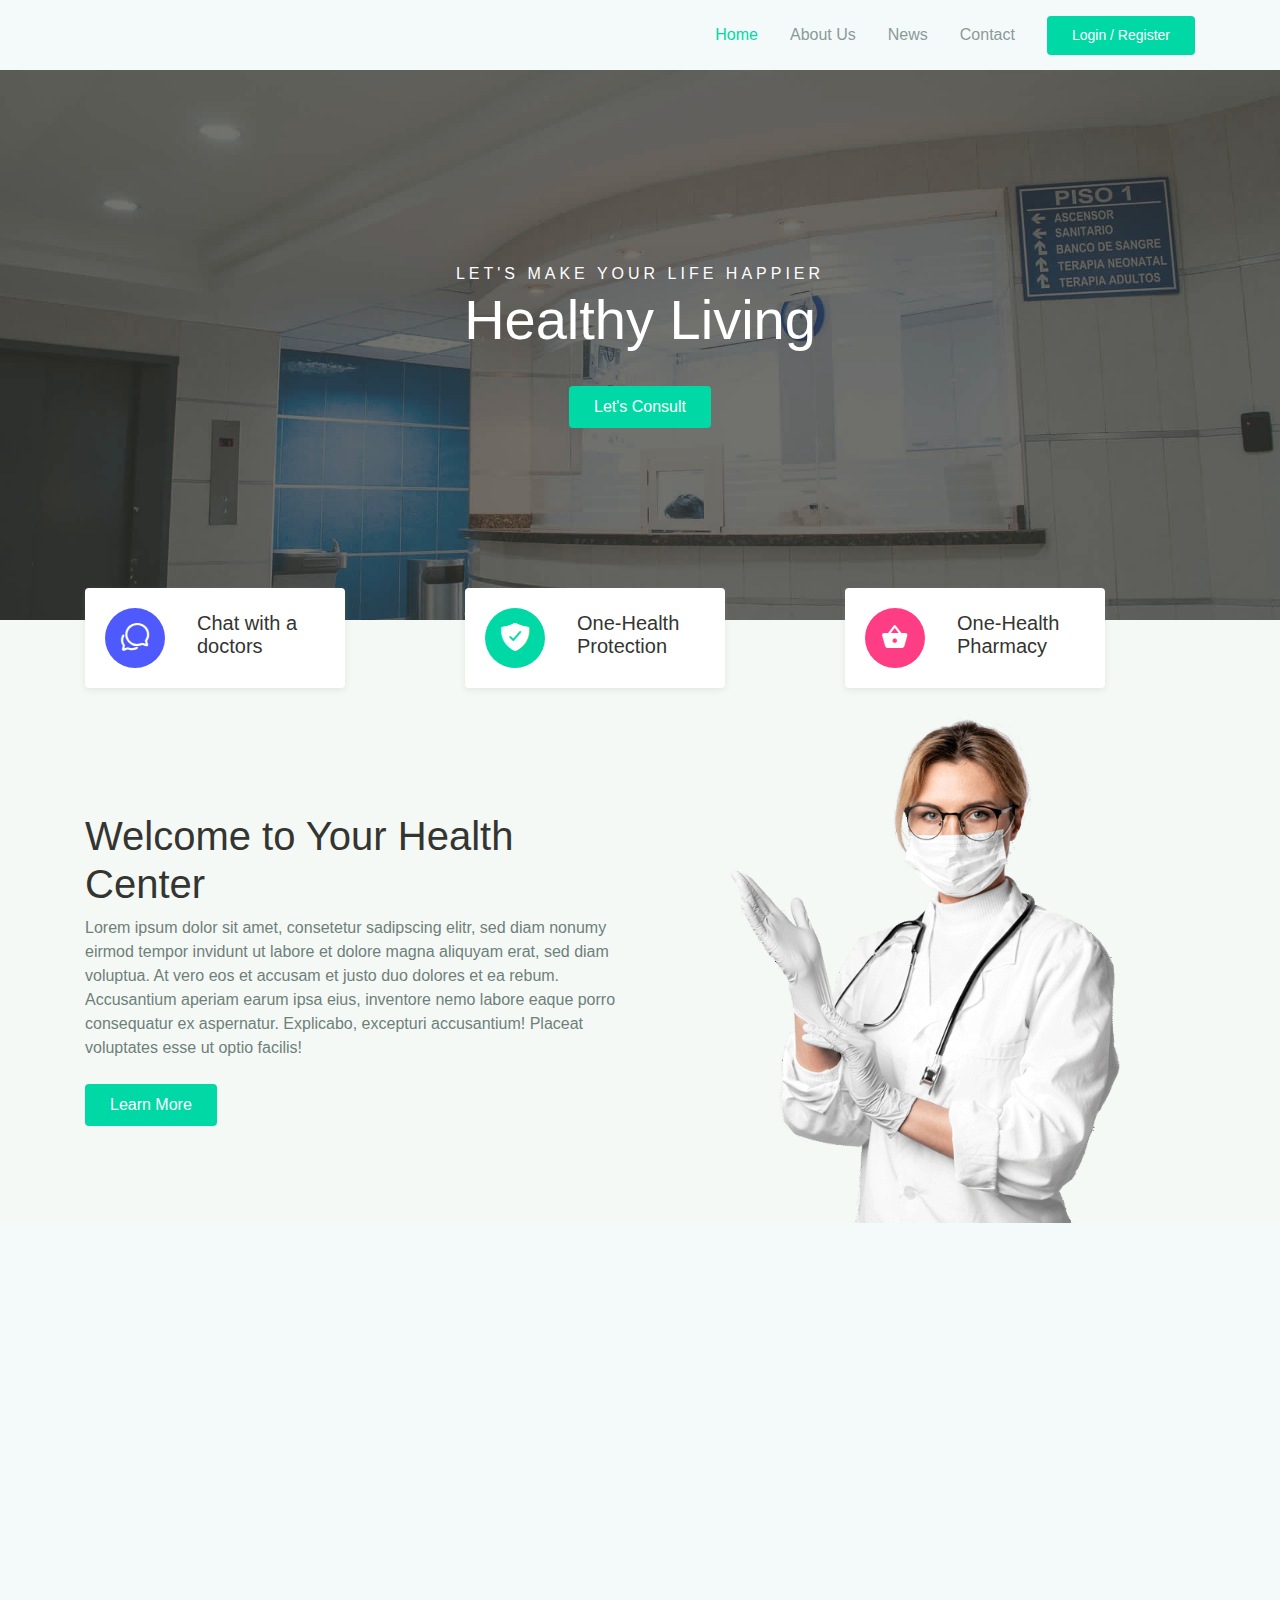
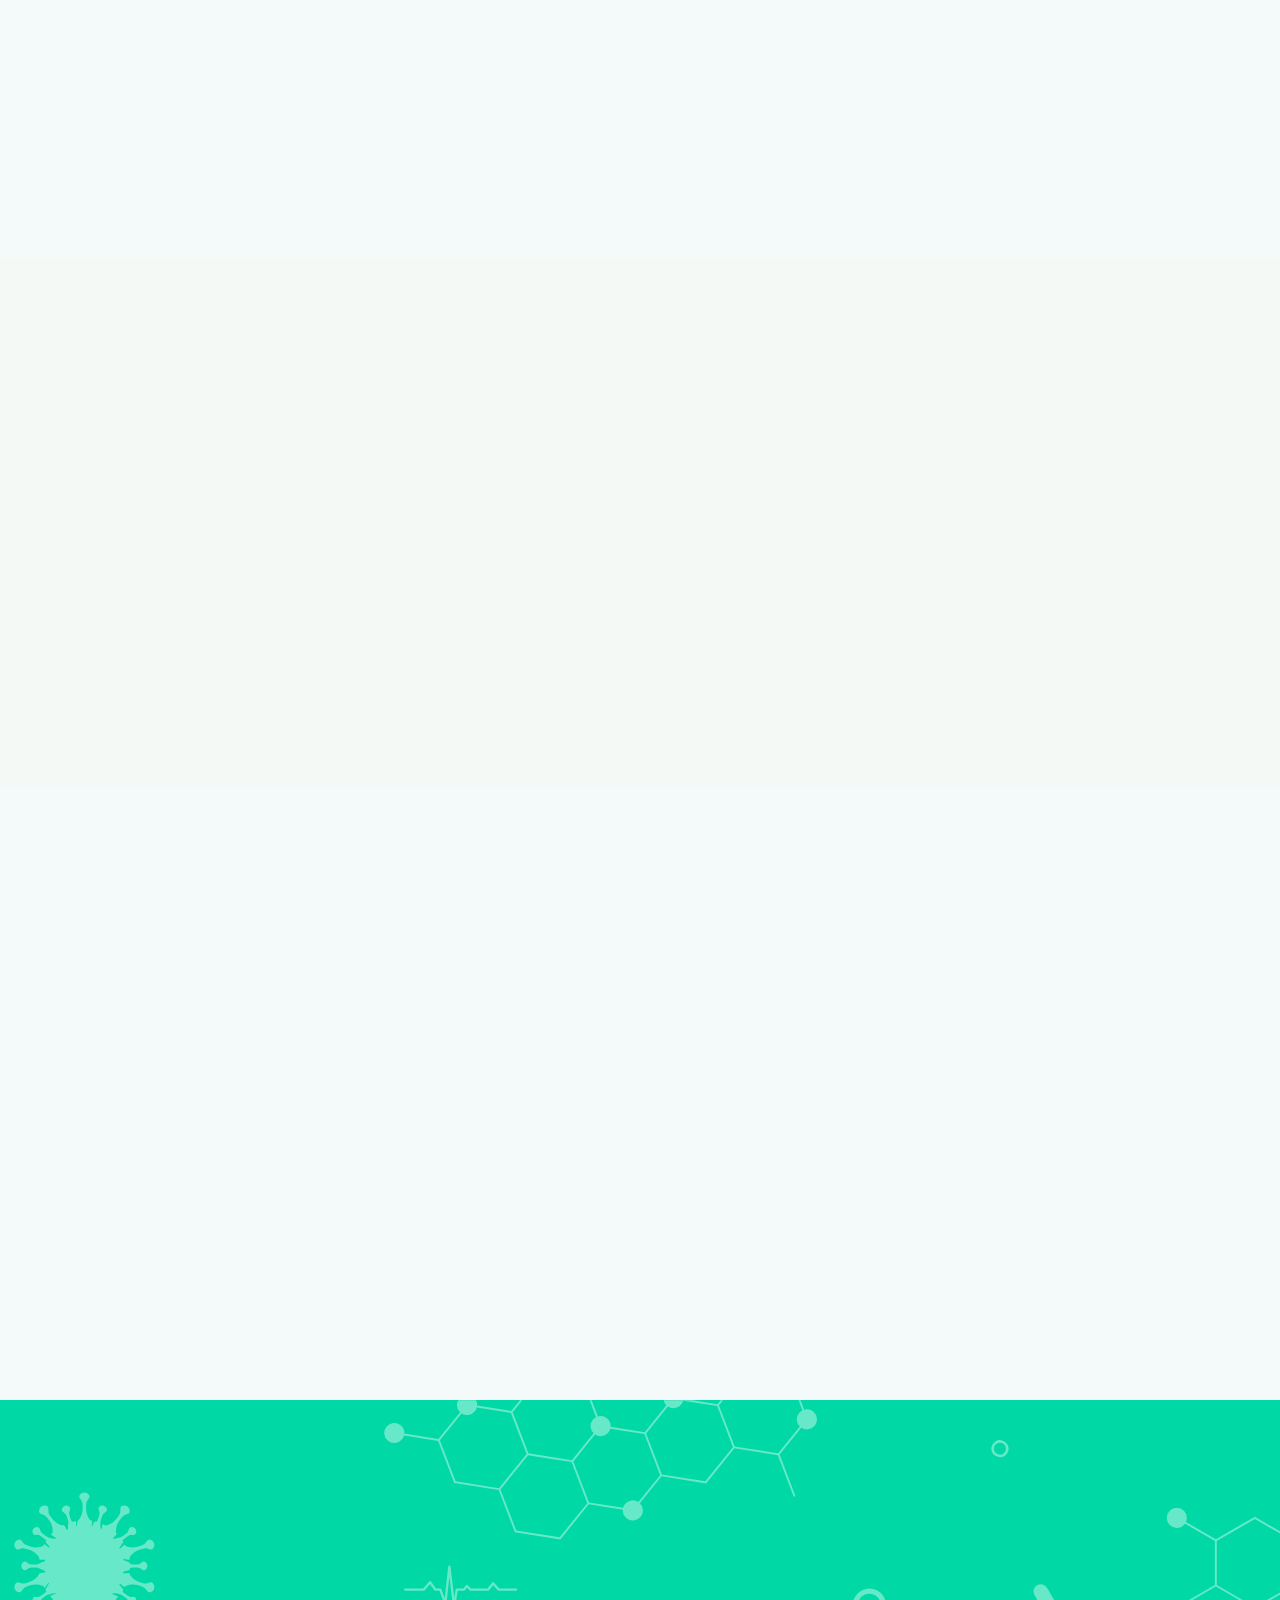
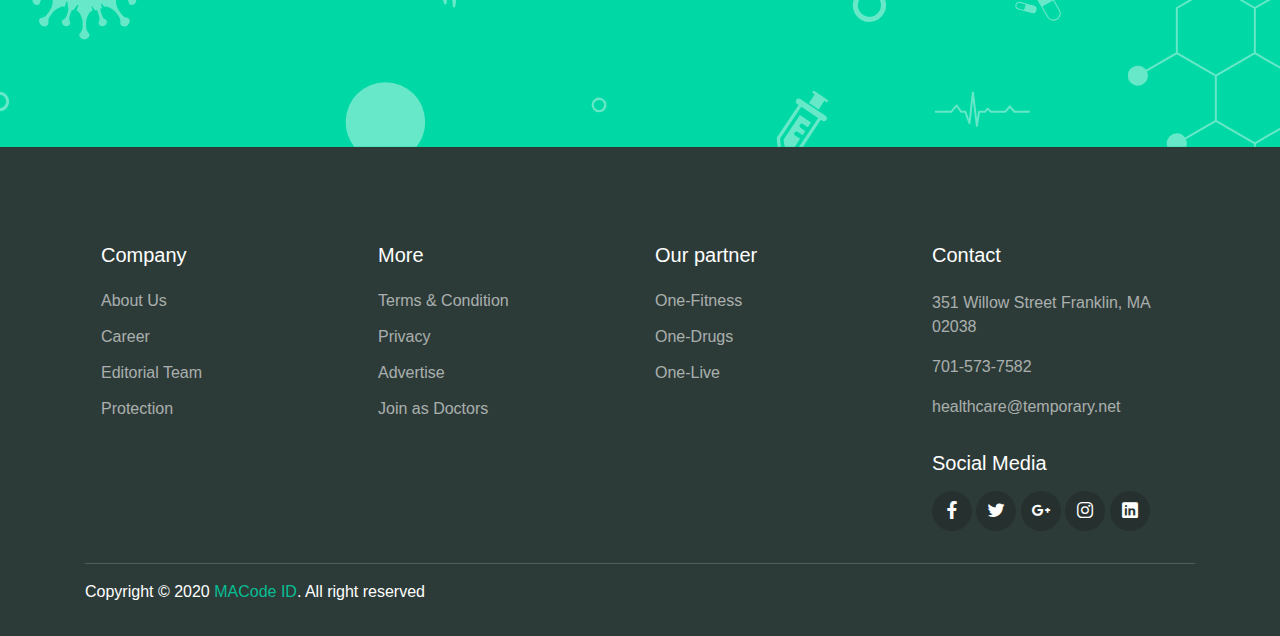
<file: html/index.html>
<!DOCTYPE html>
<html lang="en">

<head>
  <meta charset="UTF-8">
  <meta name="viewport" content="width=device-width, initial-scale=1.0">

  <meta http-equiv="X-UA-Compatible" content="ie=edge">

  <meta name="copyright" content="MACode ID, https://macodeid.com/">

  <title>One Health - Medical Center HTML5 Template</title>

  <link rel="stylesheet" href="../assets/css/maicons.css">

  <link rel="stylesheet" href="../assets/css/bootstrap.css">

  <link rel="stylesheet" href="../assets/vendor/owl-carousel/css/owl.carousel.css">

  <link rel="stylesheet" href="../assets/vendor/animate/animate.css">

  <link rel="stylesheet" href="../assets/css/theme.css">
</head>

<body>

  <!-- Back to top button -->
  <div class="back-to-top"></div>

  <header>
    <nav class="navbar navbar-expand-lg navbar-light shadow-sm">
      <div class="container">
        <img class="navbar-brand" href="../assets/img/logo.png"></img>
        <button class="navbar-toggler" type="button" data-toggle="collapse" data-target="#navbarSupport"
          aria-controls="navbarSupport" aria-expanded="false" aria-label="Toggle navigation">
          <span class="navbar-toggler-icon"></span>
        </button>

        <div class="collapse navbar-collapse" id="navbarSupport">
          <ul class="navbar-nav ml-auto">
            <li class="nav-item active">
              <a class="nav-link" href="index.html">Home</a>
            </li>
            <li class="nav-item">
              <a class="nav-link" href="about.html">About Us</a>
            </li>
            <li class="nav-item">
              <a class="nav-link" href="blog.html">News</a>
            </li>
            <li class="nav-item">
              <a class="nav-link" href="contact.html">Contact</a>
            </li>
            <li class="nav-item">
              <a class="btn btn-primary ml-lg-3" href="#">Login / Register</a>
            </li>
          </ul>
        </div> <!-- .navbar-collapse -->
      </div> <!-- .container -->
    </nav>
  </header>

  <div class="page-hero bg-image overlay-dark" style="background-image: url(../assets/img/bg_image_1.jpg);">
    <div class="hero-section">
      <div class="container text-center wow zoomIn">
        <span class="subhead">Let's make your life happier</span>
        <h1 class="display-4">Healthy Living</h1>
        <a href="#" class="btn btn-primary">Let's Consult</a>
      </div>
    </div>
  </div>


  <div class="bg-light">
    <div class="page-section py-3 mt-md-n5 custom-index">
      <div class="container">
        <div class="row justify-content-center">
          <div class="col-md-4 py-3 py-md-0">
            <div class="card-service wow fadeInUp">
              <div class="circle-shape bg-secondary text-white">
                <span class="mai-chatbubbles-outline"></span>
              </div>
              <p><span>Chat</span> with a doctors</p>
            </div>
          </div>
          <div class="col-md-4 py-3 py-md-0">
            <div class="card-service wow fadeInUp">
              <div class="circle-shape bg-primary text-white">
                <span class="mai-shield-checkmark"></span>
              </div>
              <p><span>One</span>-Health Protection</p>
            </div>
          </div>
          <div class="col-md-4 py-3 py-md-0">
            <div class="card-service wow fadeInUp">
              <div class="circle-shape bg-accent text-white">
                <span class="mai-basket"></span>
              </div>
              <p><span>One</span>-Health Pharmacy</p>
            </div>
          </div>
        </div>
      </div>
    </div> <!-- .page-section -->

    <div class="page-section pb-0">
      <div class="container">
        <div class="row align-items-center">
          <div class="col-lg-6 py-3 wow fadeInUp">
            <h1>Welcome to Your Health <br> Center</h1>
            <p class="text-grey mb-4">Lorem ipsum dolor sit amet, consetetur sadipscing elitr, sed diam nonumy eirmod
              tempor invidunt ut labore et dolore magna aliquyam erat, sed diam voluptua. At vero eos et accusam et
              justo duo dolores et ea rebum. Accusantium aperiam earum ipsa eius, inventore nemo labore eaque porro
              consequatur ex aspernatur. Explicabo, excepturi accusantium! Placeat voluptates esse ut optio facilis!</p>
            <a href="about.html" class="btn btn-primary">Learn More</a>
          </div>
          <div class="col-lg-6 wow fadeInRight" data-wow-delay="400ms">
            <div class="img-place custom-img-1">
              <img src="../assets/img/bg-doctor.png" alt="">
            </div>
          </div>
        </div>
      </div>
    </div> <!-- .bg-light -->
  </div> <!-- .bg-light -->

  <div class="page-section">
    <div class="container">
      <h1 class="text-center mb-5 wow fadeInUp">Our Doctors</h1>

      <div class="owl-carousel wow fadeInUp" id="doctorSlideshow">
        <div class="item">
          <div class="card-doctor">
            <div class="header">
              <img src="../assets/img/doctors/doctor_1.jpg" alt="">
              <div class="meta">
                <a href="#"><span class="mai-call"></span></a>
                <a href="#"><span class="mai-logo-whatsapp"></span></a>
              </div>
            </div>
            <div class="body">
              <p class="text-xl mb-0">Dr. Stein Albert</p>
              <span class="text-sm text-grey">Cardiology</span>
            </div>
          </div>
        </div>
        <div class="item">
          <div class="card-doctor">
            <div class="header">
              <img src="../assets/img/doctors/doctor_2.jpg" alt="">
              <div class="meta">
                <a href="#"><span class="mai-call"></span></a>
                <a href="#"><span class="mai-logo-whatsapp"></span></a>
              </div>
            </div>
            <div class="body">
              <p class="text-xl mb-0">Dr. Alexa Melvin</p>
              <span class="text-sm text-grey">Dental</span>
            </div>
          </div>
        </div>
        <div class="item">
          <div class="card-doctor">
            <div class="header">
              <img src="../assets/img/doctors/doctor_3.jpg" alt="">
              <div class="meta">
                <a href="#"><span class="mai-call"></span></a>
                <a href="#"><span class="mai-logo-whatsapp"></span></a>
              </div>
            </div>
            <div class="body">
              <p class="text-xl mb-0">Dr. Rebecca Steffany</p>
              <span class="text-sm text-grey">General Health</span>
            </div>
          </div>
        </div>
        <div class="item">
          <div class="card-doctor">
            <div class="header">
              <img src="../assets/img/doctors/doctor_3.jpg" alt="">
              <div class="meta">
                <a href="#"><span class="mai-call"></span></a>
                <a href="#"><span class="mai-logo-whatsapp"></span></a>
              </div>
            </div>
            <div class="body">
              <p class="text-xl mb-0">Dr. Rebecca Steffany</p>
              <span class="text-sm text-grey">General Health</span>
            </div>
          </div>
        </div>
        <div class="item">
          <div class="card-doctor">
            <div class="header">
              <img src="../assets/img/doctors/doctor_3.jpg" alt="">
              <div class="meta">
                <a href="#"><span class="mai-call"></span></a>
                <a href="#"><span class="mai-logo-whatsapp"></span></a>
              </div>
            </div>
            <div class="body">
              <p class="text-xl mb-0">Dr. Rebecca Steffany</p>
              <span class="text-sm text-grey">General Health</span>
            </div>
          </div>
        </div>
      </div>
    </div>
  </div>

  <div class="page-section bg-light">
    <div class="container">
      <h1 class="text-center wow fadeInUp">Latest News</h1>
      <div class="row mt-5">
        <div class="col-lg-4 py-2 wow zoomIn">
          <div class="card-blog">
            <div class="header">
              <div class="post-category">
                <a href="#">Covid19</a>
              </div>
              <a href="blog-details.html" class="post-thumb">
                <img src="../assets/img/blog/blog_1.jpg" alt="">
              </a>
            </div>
            <div class="body">
              <h5 class="post-title"><a href="blog-details.html">List of Countries without Coronavirus case</a></h5>
              <div class="site-info">
                <div class="avatar mr-2">
                  <div class="avatar-img">
                    <img src="../assets/img/person/person_1.jpg" alt="">
                  </div>
                  <span>Roger Adams</span>
                </div>
                <span class="mai-time"></span> 1 week ago
              </div>
            </div>
          </div>
        </div>
        <div class="col-lg-4 py-2 wow zoomIn">
          <div class="card-blog">
            <div class="header">
              <div class="post-category">
                <a href="#">Covid19</a>
              </div>
              <a href="blog-details.html" class="post-thumb">
                <img src="../assets/img/blog/blog_2.jpg" alt="">
              </a>
            </div>
            <div class="body">
              <h5 class="post-title"><a href="blog-details.html">Recovery Room: News beyond the pandemic</a></h5>
              <div class="site-info">
                <div class="avatar mr-2">
                  <div class="avatar-img">
                    <img src="../assets/img/person/person_1.jpg" alt="">
                  </div>
                  <span>Roger Adams</span>
                </div>
                <span class="mai-time"></span> 4 weeks ago
              </div>
            </div>
          </div>
        </div>
        <div class="col-lg-4 py-2 wow zoomIn">
          <div class="card-blog">
            <div class="header">
              <div class="post-category">
                <a href="#">Covid19</a>
              </div>
              <a href="blog-details.html" class="post-thumb">
                <img src="../assets/img/blog/blog_3.jpg" alt="">
              </a>
            </div>
            <div class="body">
              <h5 class="post-title"><a href="blog-details.html">What is the impact of eating too much sugar?</a></h5>
              <div class="site-info">
                <div class="avatar mr-2">
                  <div class="avatar-img">
                    <img src="../assets/img/person/person_2.jpg" alt="">
                  </div>
                  <span>Diego Simmons</span>
                </div>
                <span class="mai-time"></span> 2 months ago
              </div>
            </div>
          </div>
        </div>

        <div class="col-12 text-center mt-4 wow zoomIn">
          <a href="blog.html" class="btn btn-primary">Read More</a>
        </div>

      </div>
    </div>
  </div> <!-- .page-section -->

  <div class="page-section">
    <div class="container">
      <h1 class="text-center wow fadeInUp">Make an Appointment</h1>

      <form class="main-form">
        <div class="row mt-5 ">
          <div class="col-12 col-sm-6 py-2 wow fadeInLeft">
            <input type="text" class="form-control" placeholder="Full name">
          </div>
          <div class="col-12 col-sm-6 py-2 wow fadeInRight">
            <input type="text" class="form-control" placeholder="Email address..">
          </div>
          <div class="col-12 col-sm-6 py-2 wow fadeInLeft" data-wow-delay="300ms">
            <input type="date" class="form-control">
          </div>
          <div class="col-12 col-sm-6 py-2 wow fadeInRight" data-wow-delay="300ms">
            <select name="departement" id="departement" class="custom-select">
              <option value="general">General Health</option>
              <option value="cardiology">Cardiology</option>
              <option value="dental">Dental</option>
              <option value="neurology">Neurology</option>
              <option value="orthopaedics">Orthopaedics</option>
            </select>
          </div>
          <div class="col-12 py-2 wow fadeInUp" data-wow-delay="300ms">
            <input type="text" class="form-control" placeholder="Number..">
          </div>
          <div class="col-12 py-2 wow fadeInUp" data-wow-delay="300ms">
            <textarea name="message" id="message" class="form-control" rows="6"
              placeholder="Enter message.."></textarea>
          </div>
        </div>

        <button type="submit" class="btn btn-primary mt-3 wow zoomIn">Submit Request</button>
      </form>
    </div>
  </div> <!-- .page-section -->

  <div class="page-section banner-home bg-image" style="background-image: url(../assets/img/banner-pattern.svg);">
    <div class="container py-5 py-lg-0">
      <div class="row align-items-center">
        <div class="col-lg-4 wow zoomIn">
          <div class="img-banner d-none d-lg-block">
            <img src="../assets/img/mobile_app.png" alt="">
          </div>
        </div>
        <div class="col-lg-8 wow fadeInRight">
          <h1 class="font-weight-normal mb-3">Get easy access of all features using One Health Application</h1>
          <a href="#"><img src="../assets/img/google_play.svg" alt=""></a>
          <a href="#" class="ml-2"><img src="../assets/img/app_store.svg" alt=""></a>
        </div>
      </div>
    </div>
  </div> <!-- .banner-home -->

  <footer class="page-footer">
    <div class="container">
      <div class="row px-md-3">
        <div class="col-sm-6 col-lg-3 py-3">
          <h5>Company</h5>
          <ul class="footer-menu">
            <li><a href="#">About Us</a></li>
            <li><a href="#">Career</a></li>
            <li><a href="#">Editorial Team</a></li>
            <li><a href="#">Protection</a></li>
          </ul>
        </div>
        <div class="col-sm-6 col-lg-3 py-3">
          <h5>More</h5>
          <ul class="footer-menu">
            <li><a href="#">Terms & Condition</a></li>
            <li><a href="#">Privacy</a></li>
            <li><a href="#">Advertise</a></li>
            <li><a href="#">Join as Doctors</a></li>
          </ul>
        </div>
        <div class="col-sm-6 col-lg-3 py-3">
          <h5>Our partner</h5>
          <ul class="footer-menu">
            <li><a href="#">One-Fitness</a></li>
            <li><a href="#">One-Drugs</a></li>
            <li><a href="#">One-Live</a></li>
          </ul>
        </div>
        <div class="col-sm-6 col-lg-3 py-3">
          <h5>Contact</h5>
          <p class="footer-link mt-2">351 Willow Street Franklin, MA 02038</p>
          <a href="#" class="footer-link">701-573-7582</a>
          <a href="#" class="footer-link">healthcare@temporary.net</a>

          <h5 class="mt-3">Social Media</h5>
          <div class="footer-sosmed mt-3">
            <a href="#" target="_blank"><span class="mai-logo-facebook-f"></span></a>
            <a href="#" target="_blank"><span class="mai-logo-twitter"></span></a>
            <a href="#" target="_blank"><span class="mai-logo-google-plus-g"></span></a>
            <a href="#" target="_blank"><span class="mai-logo-instagram"></span></a>
            <a href="#" target="_blank"><span class="mai-logo-linkedin"></span></a>
          </div>
        </div>
      </div>

      <hr>

      <p id="copyright">Copyright &copy; 2020 <a href="https://macodeid.com/" target="_blank">MACode ID</a>. All right
        reserved</p>
    </div>
  </footer>

  <script src="../assets/js/jquery-3.5.1.min.js"></script>

  <script src="../assets/js/bootstrap.bundle.min.js"></script>

  <script src="../assets/vendor/owl-carousel/js/owl.carousel.min.js"></script>

  <script src="../assets/vendor/wow/wow.min.js"></script>

  <script src="../assets/js/theme.js"></script>

</body>

</html>
</file>
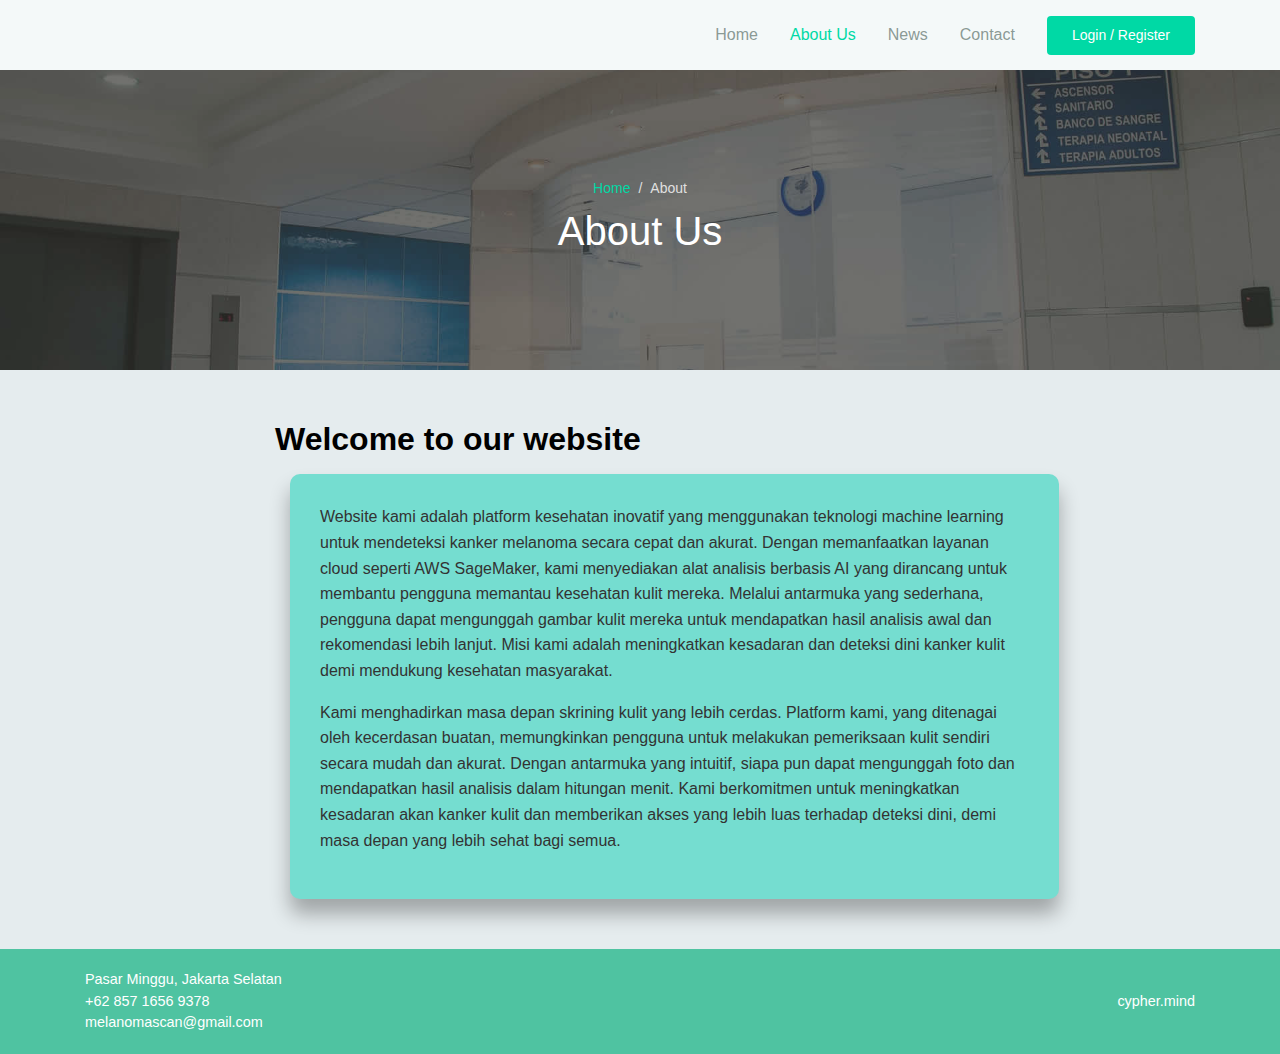
<file: html/about.html>
<!DOCTYPE html>
<html lang="en">

<head>
  <meta charset="UTF-8">
  <meta name="viewport" content="width=device-width, initial-scale=1.0">

  <meta http-equiv="X-UA-Compatible" content="ie=edge">

  <meta name="copyright" content="MACode ID, https://macodeid.com/">

  <title>One Health - Medical Center HTML5 Template</title>

  <link rel="stylesheet" href="../assets/css/maicons.css">

  <link rel="stylesheet" href="../assets/css/bootstrap.css">

  <link rel="stylesheet" href="../assets/vendor/owl-carousel/css/owl.carousel.css">

  <link rel="stylesheet" href="../assets/vendor/animate/animate.css">

  <link rel="stylesheet" href="../assets/css/theme.css">

</head>

<body>

  <!-- Back to top button -->
  <div class="back-to-top"></div>

  <header>
    <nav class="navbar navbar-expand-lg navbar-light shadow-sm">
      <div class="container">
        <img class="navbar-brand" href="../assets/img/logo.png"></img>
        <button class="navbar-toggler" type="button" data-toggle="collapse" data-target="#navbarSupport"
          aria-controls="navbarSupport" aria-expanded="false" aria-label="Toggle navigation">
          <span class="navbar-toggler-icon"></span>
        </button>

        <div class="collapse navbar-collapse" id="navbarSupport">
          <ul class="navbar-nav ml-auto">
            <li class="nav-item">
              <a class="nav-link" href="index.html">Home</a>
            </li>
            <li class="nav-item active">
              <a class="nav-link" href="about.html">About Us</a>
            </li>
            <li class="nav-item">
              <a class="nav-link" href="blog.html">News</a>
            </li>
            <li class="nav-item">
              <a class="nav-link" href="contact.html">Contact</a>
            </li>
            <li class="nav-item">
              <a class="btn btn-primary ml-lg-3" href="#">Login / Register</a>
            </li>
          </ul>
        </div> <!-- .navbar-collapse -->
      </div> <!-- .container -->
    </nav>
  </header>

  <div class="page-banner overlay-dark bg-image" style="background-image: url(../assets/img/bg_image_1.jpg);">
    <div class="banner-section">
      <div class="container text-center wow fadeInUp">
        <nav aria-label="Breadcrumb">
          <ol class="breadcrumb breadcrumb-dark bg-transparent justify-content-center py-0 mb-2">
            <li class="breadcrumb-item"><a href="index.html">Home</a></li>
            <li class="breadcrumb-item active" aria-current="page">About</li>
          </ol>
        </nav>
        <h1 class="font-weight-normal">About Us</h1>
      </div> <!-- .container -->
    </div> <!-- .banner-section -->
  </div> <!-- .page-banner -->

  <div class="about-section">
    <div class="container">
      <div class="row justify-content-center">
        <div class="col-lg-8 wow fadeInUp">
          <h1 class="text-xl-left mb-3 font-weight-bold">Welcome to our website</h1>
          <div class="container">
            <div class="about-box">
              <p>Website kami adalah platform kesehatan inovatif yang menggunakan teknologi machine learning
                untuk
                mendeteksi kanker melanoma secara cepat dan akurat. Dengan memanfaatkan layanan cloud
                seperti
                AWS
                SageMaker, kami menyediakan alat analisis berbasis AI yang dirancang untuk membantu pengguna
                memantau
                kesehatan kulit mereka. Melalui antarmuka yang sederhana, pengguna dapat mengunggah gambar
                kulit
                mereka
                untuk mendapatkan hasil analisis awal dan rekomendasi lebih lanjut. Misi kami adalah
                meningkatkan
                kesadaran dan deteksi dini kanker kulit demi mendukung kesehatan masyarakat.
              </p>
              <p>Kami menghadirkan masa depan skrining kulit yang lebih cerdas. Platform kami, yang ditenagai
                oleh
                kecerdasan buatan, memungkinkan pengguna untuk melakukan pemeriksaan kulit sendiri secara
                mudah
                dan
                akurat. Dengan antarmuka yang intuitif, siapa pun dapat mengunggah foto dan mendapatkan
                hasil
                analisis
                dalam hitungan menit. Kami berkomitmen untuk meningkatkan kesadaran akan kanker kulit dan
                memberikan akses
                yang lebih luas terhadap deteksi dini, demi masa depan yang lebih sehat bagi semua.</p>
            </div>
          </div>
        </div>
      </div>
    </div>
  </div>

  <footer class="footer">
    <div class="container">
      <div class="contact-info">
        <p><i class="fa fa-map-marker"></i> Pasar Minggu, Jakarta Selatan</p>
        <p><i class="fa fa-phone"></i> +62 857 1656 9378</p>
        <p><i class="fa fa-envelope"></i> melanomascan@gmail.com</p>
      </div>
      <div class="social-media">
        <p><i class="fa fa-instagram"></i> cypher.mind</p>
      </div>
    </div>
  </footer>
</body>

</html>

<script src="../assets/js/jquery-3.5.1.min.js"></script>

<script src="../assets/js/bootstrap.bundle.min.js"></script>

<script src="../assets/vendor/owl-carousel/js/owl.carousel.min.js"></script>

<script src="../assets/vendor/wow/wow.min.js"></script>

<script src="../assets/js/theme.js"></script>

</body>

</html>
</file>
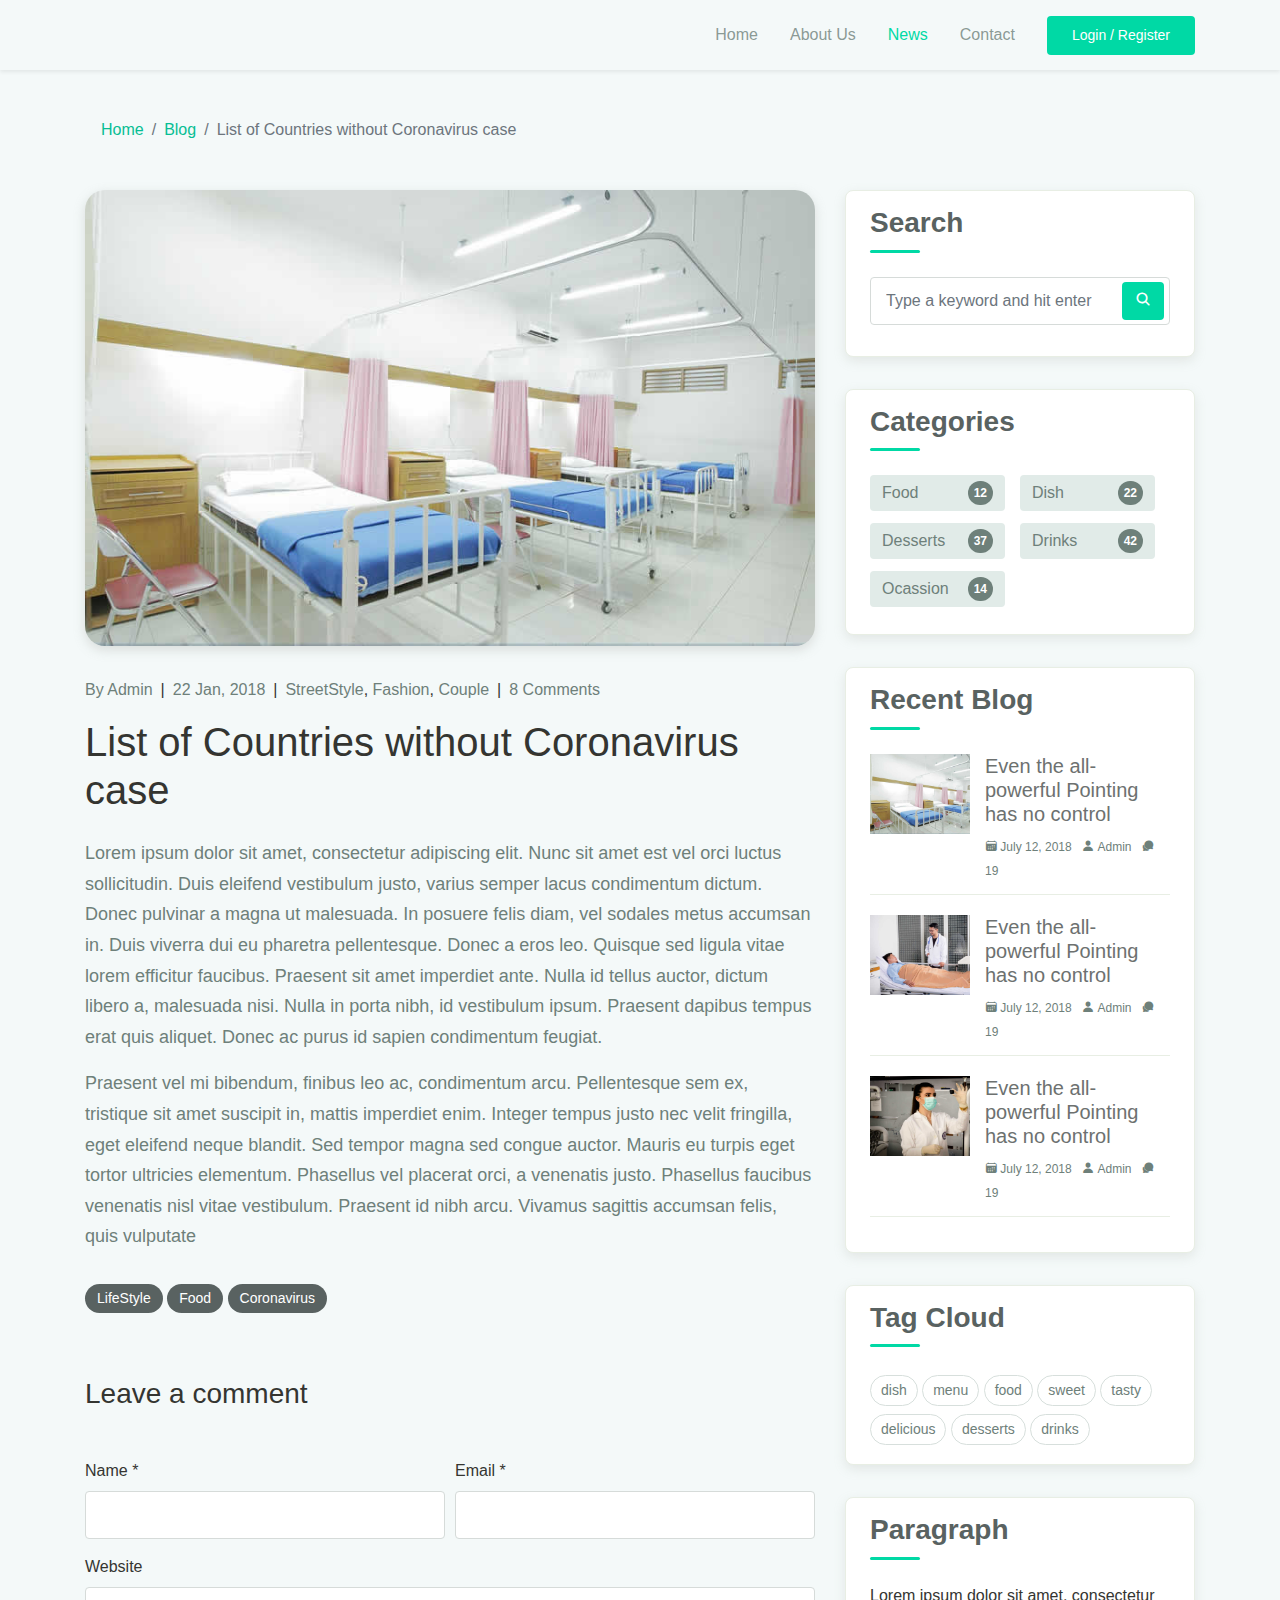
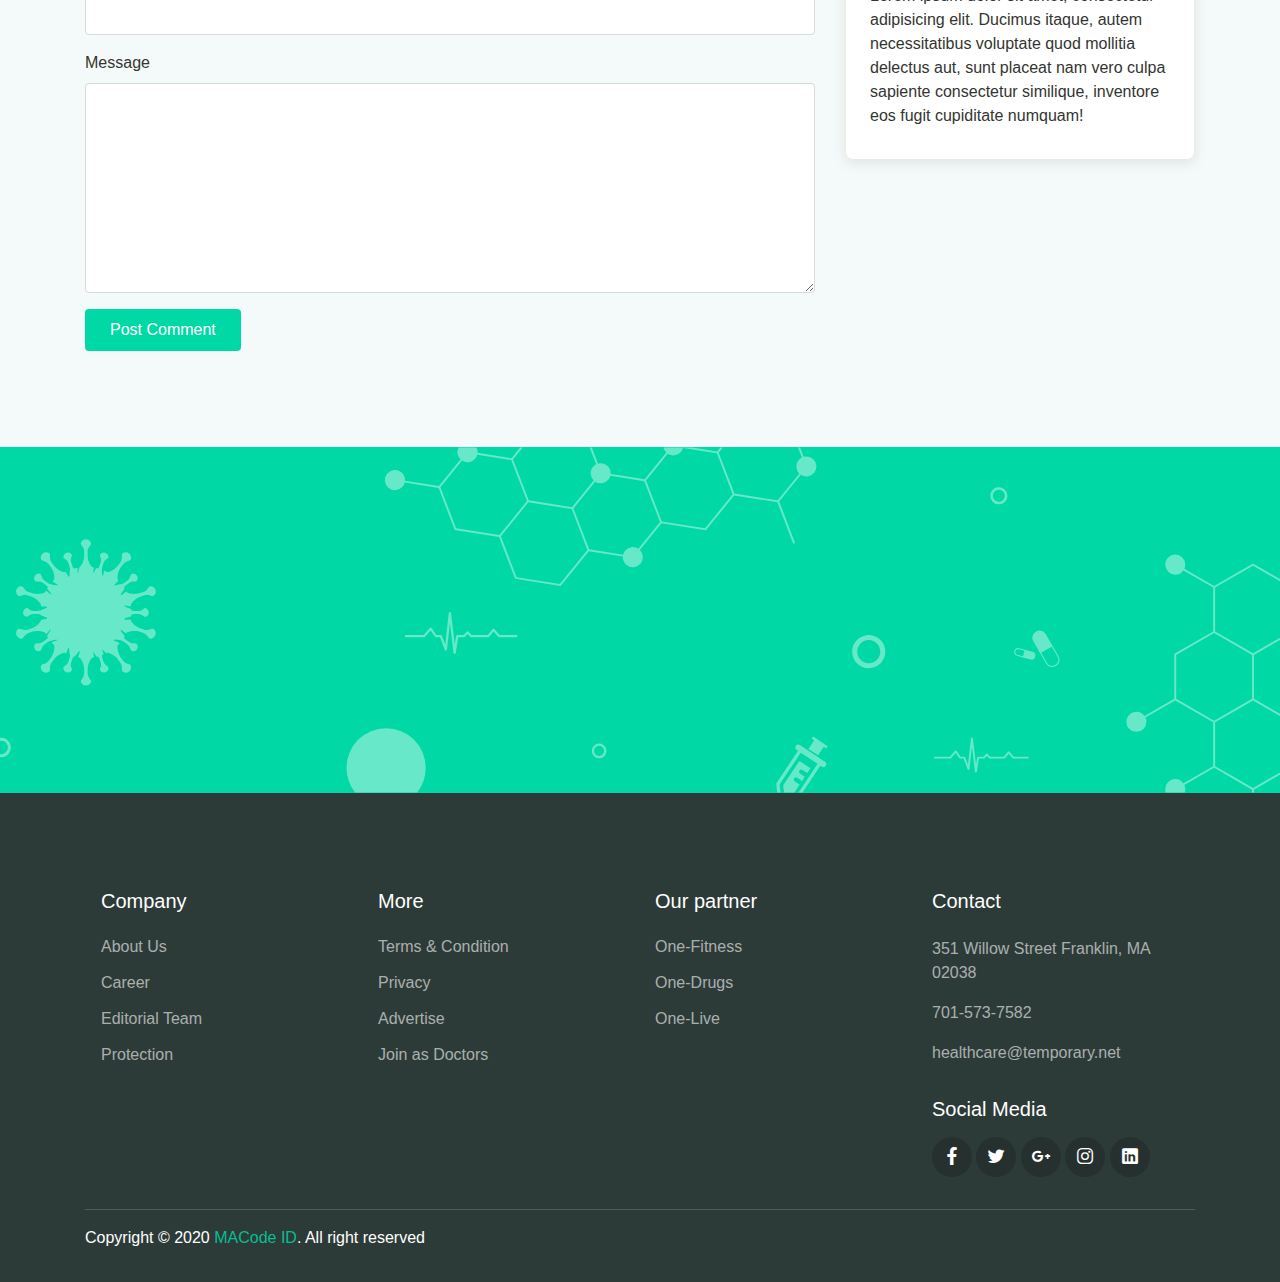
<file: html/blog-details.html>
<!DOCTYPE html>
<html lang="en">

<head>
  <meta charset="UTF-8">
  <meta name="viewport" content="width=device-width, initial-scale=1.0">

  <meta http-equiv="X-UA-Compatible" content="ie=edge">

  <meta name="copyright" content="MACode ID, https://macodeid.com/">

  <title>One Health - Medical Center HTML5 Template</title>

  <link rel="stylesheet" href="../assets/css/maicons.css">

  <link rel="stylesheet" href="../assets/css/bootstrap.css">

  <link rel="stylesheet" href="../assets/vendor/owl-carousel/css/owl.carousel.css">

  <link rel="stylesheet" href="../assets/vendor/animate/animate.css">

  <link rel="stylesheet" href="../assets/css/theme.css">
</head>

<body>

  <!-- Back to top button -->
  <div class="back-to-top"></div>

  <header>
    <nav class="navbar navbar-expand-lg navbar-light shadow-sm">
      <div class="container">
        <img class="navbar-brand" href="../assets/img/logo.png"></img>
        <button class="navbar-toggler" type="button" data-toggle="collapse" data-target="#navbarSupport"
          aria-controls="navbarSupport" aria-expanded="false" aria-label="Toggle navigation">
          <span class="navbar-toggler-icon"></span>
        </button>

        <div class="collapse navbar-collapse" id="navbarSupport">
          <ul class="navbar-nav ml-auto">
            <li class="nav-item">
              <a class="nav-link" href="index.html">Home</a>
            </li>
            <li class="nav-item">
              <a class="nav-link" href="about.html">About Us</a>
            </li>
            <li class="nav-item active">
              <a class="nav-link" href="blog.html">News</a>
            </li>
            <li class="nav-item">
              <a class="nav-link" href="contact.html">Contact</a>
            </li>
            <li class="nav-item">
              <a class="btn btn-primary ml-lg-3" href="#">Login / Register</a>
            </li>
          </ul>
        </div> <!-- .navbar-collapse -->
      </div> <!-- .container -->
    </nav>
  </header>

  <div class="page-section pt-5">
    <div class="container">
      <div class="row">
        <div class="col-lg-8">
          <nav aria-label="Breadcrumb">
            <ol class="breadcrumb bg-transparent py-0 mb-5">
              <li class="breadcrumb-item"><a href="index.html">Home</a></li>
              <li class="breadcrumb-item"><a href="blog.html">Blog</a></li>
              <li class="breadcrumb-item active" aria-current="page">List of Countries without Coronavirus case</li>
            </ol>
          </nav>
        </div>
      </div> <!-- .row -->

      <div class="row">
        <div class="col-lg-8">
          <article class="blog-details">
            <div class="post-thumb">
              <img src="../assets/img/blog/blog_1.jpg" alt="">
            </div>
            <div class="post-meta">
              <div class="post-author">
                <span class="text-grey">By</span> <a href="#">Admin</a>
              </div>
              <span class="divider">|</span>
              <div class="post-date">
                <a href="#">22 Jan, 2018</a>
              </div>
              <span class="divider">|</span>
              <div>
                <a href="#">StreetStyle</a>, <a href="#">Fashion</a>, <a href="#">Couple</a>
              </div>
              <span class="divider">|</span>
              <div class="post-comment-count">
                <a href="#">8 Comments</a>
              </div>
            </div>
            <h2 class="post-title h1">List of Countries without Coronavirus case</h2>
            <div class="post-content">
              <p>Lorem ipsum dolor sit amet, consectetur adipiscing elit. Nunc sit amet est vel orci luctus
                sollicitudin. Duis eleifend vestibulum justo, varius semper lacus condimentum dictum. Donec pulvinar a
                magna ut malesuada. In posuere felis diam, vel sodales metus accumsan in. Duis viverra dui eu pharetra
                pellentesque. Donec a eros leo. Quisque sed ligula vitae lorem efficitur faucibus. Praesent sit amet
                imperdiet ante. Nulla id tellus auctor, dictum libero a, malesuada nisi. Nulla in porta nibh, id
                vestibulum ipsum. Praesent dapibus tempus erat quis aliquet. Donec ac purus id sapien condimentum
                feugiat.</p>

              <p>Praesent vel mi bibendum, finibus leo ac, condimentum arcu. Pellentesque sem ex, tristique sit amet
                suscipit in, mattis imperdiet enim. Integer tempus justo nec velit fringilla, eget eleifend neque
                blandit. Sed tempor magna sed congue auctor. Mauris eu turpis eget tortor ultricies elementum. Phasellus
                vel placerat orci, a venenatis justo. Phasellus faucibus venenatis nisl vitae vestibulum. Praesent id
                nibh arcu. Vivamus sagittis accumsan felis, quis vulputate</p>
            </div>
            <div class="post-tags">
              <a href="#" class="tag-link">LifeStyle</a>
              <a href="#" class="tag-link">Food</a>
              <a href="#" class="tag-link">Coronavirus</a>
            </div>
          </article> <!-- .blog-details -->

          <div class="comment-form-wrap pt-5">
            <h3 class="mb-5">Leave a comment</h3>
            <form action="#" class="">
              <div class="form-row form-group">
                <div class="col-md-6">
                  <label for="name">Name *</label>
                  <input type="text" class="form-control" id="name">
                </div>
                <div class="col-md-6">
                  <label for="email">Email *</label>
                  <input type="email" class="form-control" id="email">
                </div>
              </div>
              <div class="form-group">
                <label for="website">Website</label>
                <input type="url" class="form-control" id="website">
              </div>

              <div class="form-group">
                <label for="message">Message</label>
                <textarea name="msg" id="message" cols="30" rows="8" class="form-control"></textarea>
              </div>
              <div class="form-group">
                <input type="submit" value="Post Comment" class="btn btn-primary">
              </div>

            </form>
          </div>
        </div>
        <div class="col-lg-4">
          <div class="sidebar">
            <div class="sidebar-block">
              <h3 class="sidebar-title">Search</h3>
              <form action="#" class="search-form">
                <div class="form-group">
                  <input type="text" class="form-control" placeholder="Type a keyword and hit enter">
                  <button type="submit" class="btn"><span class="icon mai-search"></span></button>
                </div>
              </form>
            </div>
            <div class="sidebar-block">
              <h3 class="sidebar-title">Categories</h3>
              <ul class="categories">
                <li><a href="#">Food <span>12</span></a></li>
                <li><a href="#">Dish <span>22</span></a></li>
                <li><a href="#">Desserts <span>37</span></a></li>
                <li><a href="#">Drinks <span>42</span></a></li>
                <li><a href="#">Ocassion <span>14</span></a></li>
              </ul>
            </div>

            <div class="sidebar-block">
              <h3 class="sidebar-title">Recent Blog</h3>
              <div class="blog-item">
                <a class="post-thumb" href="">
                  <img src="../assets/img/blog/blog_1.jpg" alt="">
                </a>
                <div class="content">
                  <h5 class="post-title"><a href="#">Even the all-powerful Pointing has no control</a></h5>
                  <div class="meta">
                    <a href="#"><span class="mai-calendar"></span> July 12, 2018</a>
                    <a href="#"><span class="mai-person"></span> Admin</a>
                    <a href="#"><span class="mai-chatbubbles"></span> 19</a>
                  </div>
                </div>
              </div>
              <div class="blog-item">
                <a class="post-thumb" href="">
                  <img src="../assets/img/blog/blog_2.jpg" alt="">
                </a>
                <div class="content">
                  <h5 class="post-title"><a href="#">Even the all-powerful Pointing has no control</a></h5>
                  <div class="meta">
                    <a href="#"><span class="mai-calendar"></span> July 12, 2018</a>
                    <a href="#"><span class="mai-person"></span> Admin</a>
                    <a href="#"><span class="mai-chatbubbles"></span> 19</a>
                  </div>
                </div>
              </div>
              <div class="blog-item">
                <a class="post-thumb" href="">
                  <img src="../assets/img/blog/blog_3.jpg" alt="">
                </a>
                <div class="content">
                  <h5 class="post-title"><a href="#">Even the all-powerful Pointing has no control</a></h5>
                  <div class="meta">
                    <a href="#"><span class="mai-calendar"></span> July 12, 2018</a>
                    <a href="#"><span class="mai-person"></span> Admin</a>
                    <a href="#"><span class="mai-chatbubbles"></span> 19</a>
                  </div>
                </div>
              </div>
            </div>

            <div class="sidebar-block">
              <h3 class="sidebar-title">Tag Cloud</h3>
              <div class="tagcloud">
                <a href="#" class="tag-cloud-link">dish</a>
                <a href="#" class="tag-cloud-link">menu</a>
                <a href="#" class="tag-cloud-link">food</a>
                <a href="#" class="tag-cloud-link">sweet</a>
                <a href="#" class="tag-cloud-link">tasty</a>
                <a href="#" class="tag-cloud-link">delicious</a>
                <a href="#" class="tag-cloud-link">desserts</a>
                <a href="#" class="tag-cloud-link">drinks</a>
              </div>
            </div>

            <div class="sidebar-block">
              <h3 class="sidebar-title">Paragraph</h3>
              <p>Lorem ipsum dolor sit amet, consectetur adipisicing elit. Ducimus itaque, autem necessitatibus
                voluptate quod mollitia delectus aut, sunt placeat nam vero culpa sapiente consectetur similique,
                inventore eos fugit cupiditate numquam!</p>
            </div>
          </div>
        </div>
      </div> <!-- .row -->
    </div> <!-- .container -->
  </div> <!-- .page-section -->

  <div class="page-section banner-home bg-image" style="background-image: url(../assets/img/banner-pattern.svg);">
    <div class="container py-5 py-lg-0">
      <div class="row align-items-center">
        <div class="col-lg-4 wow zoomIn">
          <div class="img-banner d-none d-lg-block">
            <img src="../assets/img/mobile_app.png" alt="">
          </div>
        </div>
        <div class="col-lg-8 wow fadeInRight">
          <h1 class="font-weight-normal mb-3">Get easy access of all features using One Health Application</h1>
          <a href="#"><img src="../assets/img/google_play.svg" alt=""></a>
          <a href="#" class="ml-2"><img src="../assets/img/app_store.svg" alt=""></a>
        </div>
      </div> <!-- .row -->
    </div> <!-- .container -->
  </div> <!-- .banner-home -->

  <footer class="page-footer">
    <div class="container">
      <div class="row px-md-3">
        <div class="col-sm-6 col-lg-3 py-3">
          <h5>Company</h5>
          <ul class="footer-menu">
            <li><a href="#">About Us</a></li>
            <li><a href="#">Career</a></li>
            <li><a href="#">Editorial Team</a></li>
            <li><a href="#">Protection</a></li>
          </ul>
        </div>
        <div class="col-sm-6 col-lg-3 py-3">
          <h5>More</h5>
          <ul class="footer-menu">
            <li><a href="#">Terms & Condition</a></li>
            <li><a href="#">Privacy</a></li>
            <li><a href="#">Advertise</a></li>
            <li><a href="#">Join as Doctors</a></li>
          </ul>
        </div>
        <div class="col-sm-6 col-lg-3 py-3">
          <h5>Our partner</h5>
          <ul class="footer-menu">
            <li><a href="#">One-Fitness</a></li>
            <li><a href="#">One-Drugs</a></li>
            <li><a href="#">One-Live</a></li>
          </ul>
        </div>
        <div class="col-sm-6 col-lg-3 py-3">
          <h5>Contact</h5>
          <p class="footer-link mt-2">351 Willow Street Franklin, MA 02038</p>
          <a href="#" class="footer-link">701-573-7582</a>
          <a href="#" class="footer-link">healthcare@temporary.net</a>

          <h5 class="mt-3">Social Media</h5>
          <div class="footer-sosmed mt-3">
            <a href="#" target="_blank"><span class="mai-logo-facebook-f"></span></a>
            <a href="#" target="_blank"><span class="mai-logo-twitter"></span></a>
            <a href="#" target="_blank"><span class="mai-logo-google-plus-g"></span></a>
            <a href="#" target="_blank"><span class="mai-logo-instagram"></span></a>
            <a href="#" target="_blank"><span class="mai-logo-linkedin"></span></a>
          </div>
        </div>
      </div>

      <hr>

      <p id="copyright">Copyright &copy; 2020 <a href="https://macodeid.com/" target="_blank">MACode ID</a>. All right
        reserved</p>
    </div> <!-- .container -->
  </footer> <!-- .page-footer -->

  <script src="../assets/js/jquery-3.5.1.min.js"></script>

  <script src="../assets/js/bootstrap.bundle.min.js"></script>

  <script src="../assets/vendor/owl-carousel/js/owl.carousel.min.js"></script>

  <script src="../assets/vendor/wow/wow.min.js"></script>

  <script src="../assets/js/theme.js"></script>

</body>

</html>
</file>
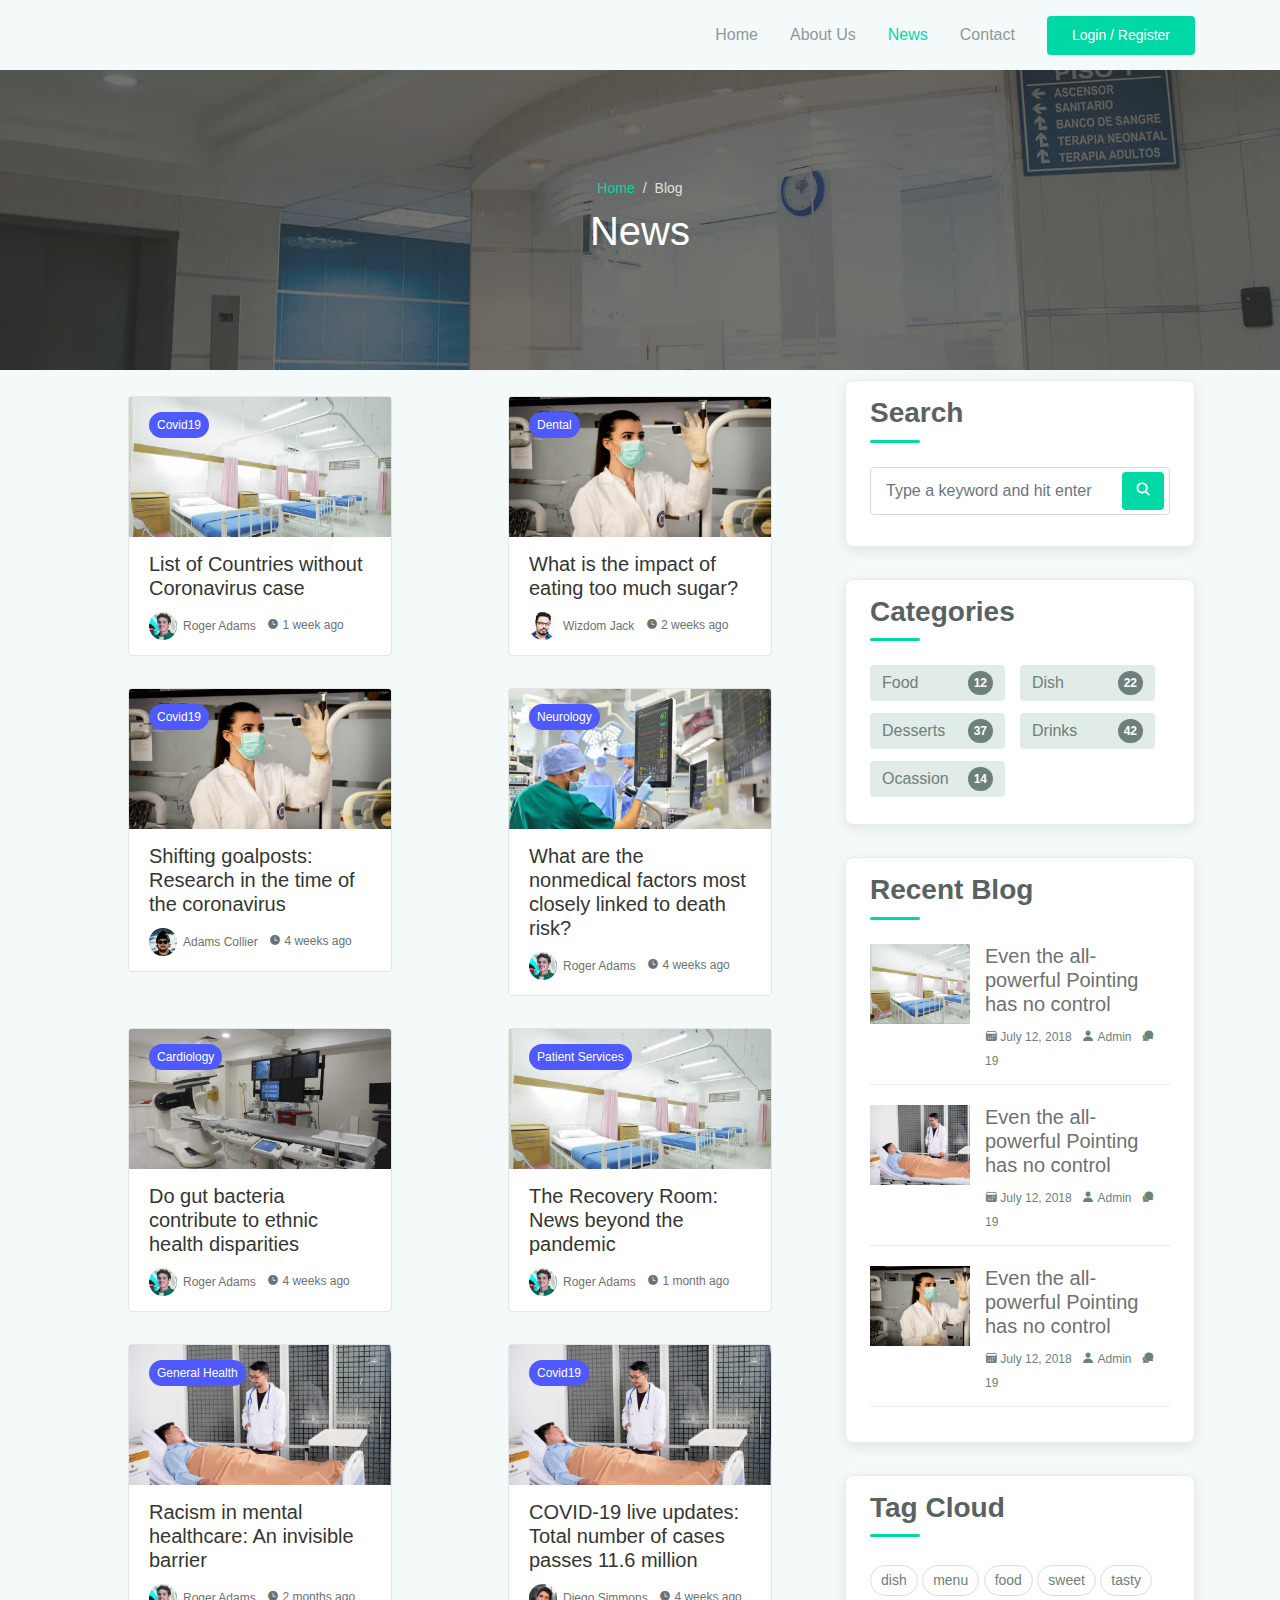
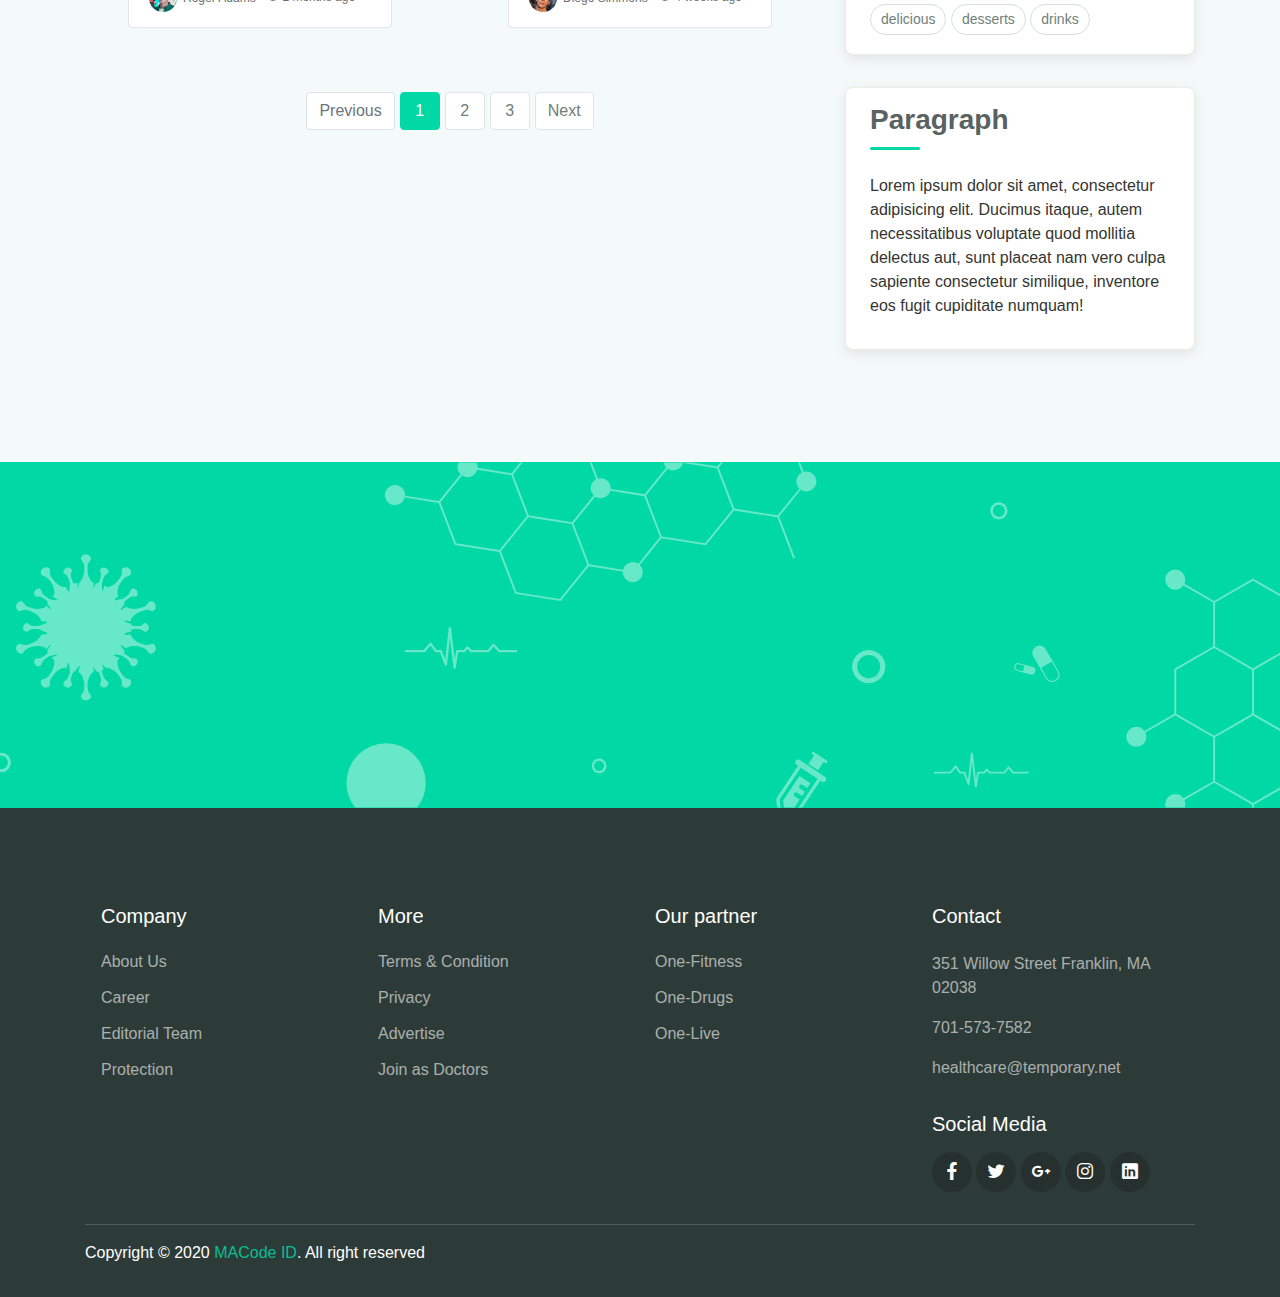
<file: html/blog.html>
<!DOCTYPE html>
<html lang="en">

<head>
  <meta charset="UTF-8">
  <meta name="viewport" content="width=device-width, initial-scale=1.0">

  <meta http-equiv="X-UA-Compatible" content="ie=edge">

  <meta name="copyright" content="MACode ID, https://macodeid.com/">

  <title>One Health - Medical Center HTML5 Template</title>

  <link rel="stylesheet" href="../assets/css/maicons.css">

  <link rel="stylesheet" href="../assets/css/bootstrap.css">

  <link rel="stylesheet" href="../assets/vendor/owl-carousel/css/owl.carousel.css">

  <link rel="stylesheet" href="../assets/vendor/animate/animate.css">

  <link rel="stylesheet" href="../assets/css/theme.css">
</head>

<body>

  <!-- Back to top button -->
  <div class="back-to-top"></div>

  <header>
    <nav class="navbar navbar-expand-lg navbar-light shadow-sm">
      <div class="container">
        <img class="navbar-brand" href="../assets/img/logo.png"></img>
        <button class="navbar-toggler" type="button" data-toggle="collapse" data-target="#navbarSupport"
          aria-controls="navbarSupport" aria-expanded="false" aria-label="Toggle navigation">
          <span class="navbar-toggler-icon"></span>
        </button>

        <div class="collapse navbar-collapse" id="navbarSupport">
          <ul class="navbar-nav ml-auto">
            <li class="nav-item">
              <a class="nav-link" href="index.html">Home</a>
            </li>
            <li class="nav-item">
              <a class="nav-link" href="about.html">About Us</a>
            </li>
            <li class="nav-item active">
              <a class="nav-link" href="blog.html">News</a>
            </li>
            <li class="nav-item">
              <a class="nav-link" href="contact.html">Contact</a>
            </li>
            <li class="nav-item">
              <a class="btn btn-primary ml-lg-3" href="#">Login / Register</a>
            </li>
          </ul>
        </div> <!-- .navbar-collapse -->
      </div> <!-- .container -->
    </nav>
  </header>

  <div class="page-banner overlay-dark bg-image" style="background-image: url(../assets/img/bg_image_1.jpg);">
    <div class="banner-section">
      <div class="container text-center wow fadeInUp">
        <nav aria-label="Breadcrumb">
          <ol class="breadcrumb breadcrumb-dark bg-transparent justify-content-center py-0 mb-2">
            <li class="breadcrumb-item"><a href="index.html">Home</a></li>
            <li class="breadcrumb-item active" aria-current="page">Blog</li>
          </ol>
        </nav>
        <h1 class="font-weight-normal">News</h1>
      </div> <!-- .container -->
    </div> <!-- .banner-section -->
  </div> <!-- .page-banner -->

  <div class="page-section">
    <div class="container">
      <div class="row">
        <div class="col-lg-8">
          <div class="row">
            <div class="col-sm-6 py-3">
              <div class="card-blog">
                <div class="header">
                  <div class="post-category">
                    <a href="#">Covid19</a>
                  </div>
                  <a href="blog-details" class="post-thumb">
                    <img src="../assets/img/blog/blog_1.jpg" alt="">
                  </a>
                </div>
                <div class="body">
                  <h5 class="post-title"><a href="blog-details.html">List of Countries without Coronavirus case</a></h5>
                  <div class="site-info">
                    <div class="avatar mr-2">
                      <div class="avatar-img">
                        <img src="../assets/img/person/person_1.jpg" alt="">
                      </div>
                      <span>Roger Adams</span>
                    </div>
                    <span class="mai-time"></span> 1 week ago
                  </div>
                </div>
              </div>
            </div>

            <div class="col-sm-6 py-3">
              <div class="card-blog">
                <div class="header">
                  <div class="post-category">
                    <a href="#">Dental</a>
                  </div>
                  <a href="blog-details" class="post-thumb">
                    <img src="../assets/img/blog/blog_3.jpg" alt="">
                  </a>
                </div>
                <div class="body">
                  <h5 class="post-title"><a href="blog-details.html">What is the impact of eating too much sugar?</a>
                  </h5>
                  <div class="site-info">
                    <div class="avatar mr-2">
                      <div class="avatar-img">
                        <img src="../assets/img/person/person_4.jpg" alt="">
                      </div>
                      <span>Wizdom Jack</span>
                    </div>
                    <span class="mai-time"></span> 2 weeks ago
                  </div>
                </div>
              </div>
            </div>

            <div class="col-sm-6 py-3">
              <div class="card-blog">
                <div class="header">
                  <div class="post-category">
                    <a href="#">Covid19</a>
                  </div>
                  <a href="blog-details" class="post-thumb">
                    <img src="../assets/img/blog/blog_3.jpg" alt="">
                  </a>
                </div>
                <div class="body">
                  <h5 class="post-title"><a href="blog-details.html">Shifting goalposts: Research in the time of the
                      coronavirus</a></h5>
                  <div class="site-info">
                    <div class="avatar mr-2">
                      <div class="avatar-img">
                        <img src="../assets/img/person/person_3.jpg" alt="">
                      </div>
                      <span>Adams Collier</span>
                    </div>
                    <span class="mai-time"></span> 4 weeks ago
                  </div>
                </div>
              </div>
            </div>
            <div class="col-sm-6 py-3">
              <div class="card-blog">
                <div class="header">
                  <div class="post-category">
                    <a href="#">Neurology</a>
                  </div>
                  <a href="blog-details" class="post-thumb">
                    <img src="../assets/img/blog/blog_4.jpg" alt="">
                  </a>
                </div>
                <div class="body">
                  <h5 class="post-title"><a href="blog-details.html">What are the nonmedical factors most closely linked
                      to death risk?</a></h5>
                  <div class="site-info">
                    <div class="avatar mr-2">
                      <div class="avatar-img">
                        <img src="../assets/img/person/person_1.jpg" alt="">
                      </div>
                      <span>Roger Adams</span>
                    </div>
                    <span class="mai-time"></span> 4 weeks ago
                  </div>
                </div>
              </div>
            </div>
            <div class="col-sm-6 py-3">
              <div class="card-blog">
                <div class="header">
                  <div class="post-category">
                    <a href="#">Cardiology</a>
                  </div>
                  <a href="blog-details" class="post-thumb">
                    <img src="../assets/img/blog/blog_5.jpg" alt="">
                  </a>
                </div>
                <div class="body">
                  <h5 class="post-title"><a href="blog-details.html">Do gut bacteria contribute to ethnic health
                      disparities</a></h5>
                  <div class="site-info">
                    <div class="avatar mr-2">
                      <div class="avatar-img">
                        <img src="../assets/img/person/person_1.jpg" alt="">
                      </div>
                      <span>Roger Adams</span>
                    </div>
                    <span class="mai-time"></span> 4 weeks ago
                  </div>
                </div>
              </div>
            </div>
            <div class="col-sm-6 py-3">
              <div class="card-blog">
                <div class="header">
                  <div class="post-category">
                    <a href="#">Patient Services</a>
                  </div>
                  <a href="blog-details" class="post-thumb">
                    <img src="../assets/img/blog/blog_1.jpg" alt="">
                  </a>
                </div>
                <div class="body">
                  <h5 class="post-title"><a href="blog-details.html">The Recovery Room: News beyond the pandemic</a>
                  </h5>
                  <div class="site-info">
                    <div class="avatar mr-2">
                      <div class="avatar-img">
                        <img src="../assets/img/person/person_1.jpg" alt="">
                      </div>
                      <span>Roger Adams</span>
                    </div>
                    <span class="mai-time"></span> 1 month ago
                  </div>
                </div>
              </div>
            </div>
            <div class="col-sm-6 py-3">
              <div class="card-blog">
                <div class="header">
                  <div class="post-category">
                    <a href="#">General Health</a>
                  </div>
                  <a href="blog-details" class="post-thumb">
                    <img src="../assets/img/blog/blog_2.jpg" alt="">
                  </a>
                </div>
                <div class="body">
                  <h5 class="post-title"><a href="blog-details.html">Racism in mental healthcare: An invisible
                      barrier</a></h5>
                  <div class="site-info">
                    <div class="avatar mr-2">
                      <div class="avatar-img">
                        <img src="../assets/img/person/person_1.jpg" alt="">
                      </div>
                      <span>Roger Adams</span>
                    </div>
                    <span class="mai-time"></span> 2 months ago
                  </div>
                </div>
              </div>
            </div>

            <div class="col-sm-6 py-3">
              <div class="card-blog">
                <div class="header">
                  <div class="post-category">
                    <a href="#">Covid19</a>
                  </div>
                  <a href="blog-details" class="post-thumb">
                    <img src="../assets/img/blog/blog_2.jpg" alt="">
                  </a>
                </div>
                <div class="body">
                  <h5 class="post-title"><a href="blog-details.html">COVID-19 live updates: Total number of cases passes
                      11.6 million</a></h5>
                  <div class="site-info">
                    <div class="avatar mr-2">
                      <div class="avatar-img">
                        <img src="../assets/img/person/person_2.jpg" alt="">
                      </div>
                      <span>Diego Simmons</span>
                    </div>
                    <span class="mai-time"></span> 4 weeks ago
                  </div>
                </div>
              </div>
            </div>

            <div class="col-12 my-5">
              <nav aria-label="Page Navigation">
                <ul class="pagination justify-content-center">
                  <li class="page-item disabled">
                    <a class="page-link" href="#" tabindex="-1" aria-disabled="true">Previous</a>
                  </li>
                  <li class="page-item active" aria-current="page">
                    <a class="page-link" href="#">1 <span class="sr-only">(current)</span></a>
                  </li>
                  <li class="page-item">
                    <a class="page-link" href="#">2</a>
                  </li>
                  <li class="page-item"><a class="page-link" href="#">3</a></li>
                  <li class="page-item">
                    <a class="page-link" href="#">Next</a>
                  </li>
                </ul>
              </nav>
            </div>
          </div> <!-- .row -->
        </div>
        <div class="col-lg-4">
          <div class="sidebar">
            <div class="sidebar-block">
              <h3 class="sidebar-title">Search</h3>
              <form action="#" class="search-form">
                <div class="form-group">
                  <input type="text" class="form-control" placeholder="Type a keyword and hit enter">
                  <button type="submit" class="btn"><span class="icon mai-search"></span></button>
                </div>
              </form>
            </div>
            <div class="sidebar-block">
              <h3 class="sidebar-title">Categories</h3>
              <ul class="categories">
                <li><a href="#">Food <span>12</span></a></li>
                <li><a href="#">Dish <span>22</span></a></li>
                <li><a href="#">Desserts <span>37</span></a></li>
                <li><a href="#">Drinks <span>42</span></a></li>
                <li><a href="#">Ocassion <span>14</span></a></li>
              </ul>
            </div>

            <div class="sidebar-block">
              <h3 class="sidebar-title">Recent Blog</h3>
              <div class="blog-item">
                <a class="post-thumb" href="">
                  <img src="../assets/img/blog/blog_1.jpg" alt="">
                </a>
                <div class="content">
                  <h5 class="post-title"><a href="#">Even the all-powerful Pointing has no control</a></h5>
                  <div class="meta">
                    <a href="#"><span class="mai-calendar"></span> July 12, 2018</a>
                    <a href="#"><span class="mai-person"></span> Admin</a>
                    <a href="#"><span class="mai-chatbubbles"></span> 19</a>
                  </div>
                </div>
              </div>
              <div class="blog-item">
                <a class="post-thumb" href="">
                  <img src="../assets/img/blog/blog_2.jpg" alt="">
                </a>
                <div class="content">
                  <h5 class="post-title"><a href="#">Even the all-powerful Pointing has no control</a></h5>
                  <div class="meta">
                    <a href="#"><span class="mai-calendar"></span> July 12, 2018</a>
                    <a href="#"><span class="mai-person"></span> Admin</a>
                    <a href="#"><span class="mai-chatbubbles"></span> 19</a>
                  </div>
                </div>
              </div>
              <div class="blog-item">
                <a class="post-thumb" href="">
                  <img src="../assets/img/blog/blog_3.jpg" alt="">
                </a>
                <div class="content">
                  <h5 class="post-title"><a href="#">Even the all-powerful Pointing has no control</a></h5>
                  <div class="meta">
                    <a href="#"><span class="mai-calendar"></span> July 12, 2018</a>
                    <a href="#"><span class="mai-person"></span> Admin</a>
                    <a href="#"><span class="mai-chatbubbles"></span> 19</a>
                  </div>
                </div>
              </div>
            </div>

            <div class="sidebar-block">
              <h3 class="sidebar-title">Tag Cloud</h3>
              <div class="tagcloud">
                <a href="#" class="tag-cloud-link">dish</a>
                <a href="#" class="tag-cloud-link">menu</a>
                <a href="#" class="tag-cloud-link">food</a>
                <a href="#" class="tag-cloud-link">sweet</a>
                <a href="#" class="tag-cloud-link">tasty</a>
                <a href="#" class="tag-cloud-link">delicious</a>
                <a href="#" class="tag-cloud-link">desserts</a>
                <a href="#" class="tag-cloud-link">drinks</a>
              </div>
            </div>

            <div class="sidebar-block">
              <h3 class="sidebar-title">Paragraph</h3>
              <p>Lorem ipsum dolor sit amet, consectetur adipisicing elit. Ducimus itaque, autem necessitatibus
                voluptate quod mollitia delectus aut, sunt placeat nam vero culpa sapiente consectetur similique,
                inventore eos fugit cupiditate numquam!</p>
            </div>
          </div>
        </div>
      </div> <!-- .row -->
    </div> <!-- .container -->
  </div> <!-- .page-section -->

  <div class="page-section banner-home bg-image" style="background-image: url(../assets/img/banner-pattern.svg);">
    <div class="container py-5 py-lg-0">
      <div class="row align-items-center">
        <div class="col-lg-4 wow zoomIn">
          <div class="img-banner d-none d-lg-block">
            <img src="../assets/img/mobile_app.png" alt="">
          </div>
        </div>
        <div class="col-lg-8 wow fadeInRight">
          <h1 class="font-weight-normal mb-3">Get easy access of all features using One Health Application</h1>
          <a href="#"><img src="../assets/img/google_play.svg" alt=""></a>
          <a href="#" class="ml-2"><img src="../assets/img/app_store.svg" alt=""></a>
        </div>
      </div> <!-- .row -->
    </div> <!-- .container -->
  </div> <!-- .banner-home -->

  <footer class="page-footer">
    <div class="container">
      <div class="row px-md-3">
        <div class="col-sm-6 col-lg-3 py-3">
          <h5>Company</h5>
          <ul class="footer-menu">
            <li><a href="#">About Us</a></li>
            <li><a href="#">Career</a></li>
            <li><a href="#">Editorial Team</a></li>
            <li><a href="#">Protection</a></li>
          </ul>
        </div>
        <div class="col-sm-6 col-lg-3 py-3">
          <h5>More</h5>
          <ul class="footer-menu">
            <li><a href="#">Terms & Condition</a></li>
            <li><a href="#">Privacy</a></li>
            <li><a href="#">Advertise</a></li>
            <li><a href="#">Join as Doctors</a></li>
          </ul>
        </div>
        <div class="col-sm-6 col-lg-3 py-3">
          <h5>Our partner</h5>
          <ul class="footer-menu">
            <li><a href="#">One-Fitness</a></li>
            <li><a href="#">One-Drugs</a></li>
            <li><a href="#">One-Live</a></li>
          </ul>
        </div>
        <div class="col-sm-6 col-lg-3 py-3">
          <h5>Contact</h5>
          <p class="footer-link mt-2">351 Willow Street Franklin, MA 02038</p>
          <a href="#" class="footer-link">701-573-7582</a>
          <a href="#" class="footer-link">healthcare@temporary.net</a>

          <h5 class="mt-3">Social Media</h5>
          <div class="footer-sosmed mt-3">
            <a href="#" target="_blank"><span class="mai-logo-facebook-f"></span></a>
            <a href="#" target="_blank"><span class="mai-logo-twitter"></span></a>
            <a href="#" target="_blank"><span class="mai-logo-google-plus-g"></span></a>
            <a href="#" target="_blank"><span class="mai-logo-instagram"></span></a>
            <a href="#" target="_blank"><span class="mai-logo-linkedin"></span></a>
          </div>
        </div>
      </div>

      <hr>

      <p id="copyright">Copyright &copy; 2020 <a href="https://macodeid.com/" target="_blank">MACode ID</a>. All right
        reserved</p>
    </div> <!-- .container -->
  </footer> <!-- .page-footer -->

  <script src="../assets/js/jquery-3.5.1.min.js"></script>

  <script src="../assets/js/bootstrap.bundle.min.js"></script>

  <script src="../assets/vendor/owl-carousel/js/owl.carousel.min.js"></script>

  <script src="../assets/vendor/wow/wow.min.js"></script>

  <script src="../assets/js/theme.js"></script>

</body>

</html>
</file>
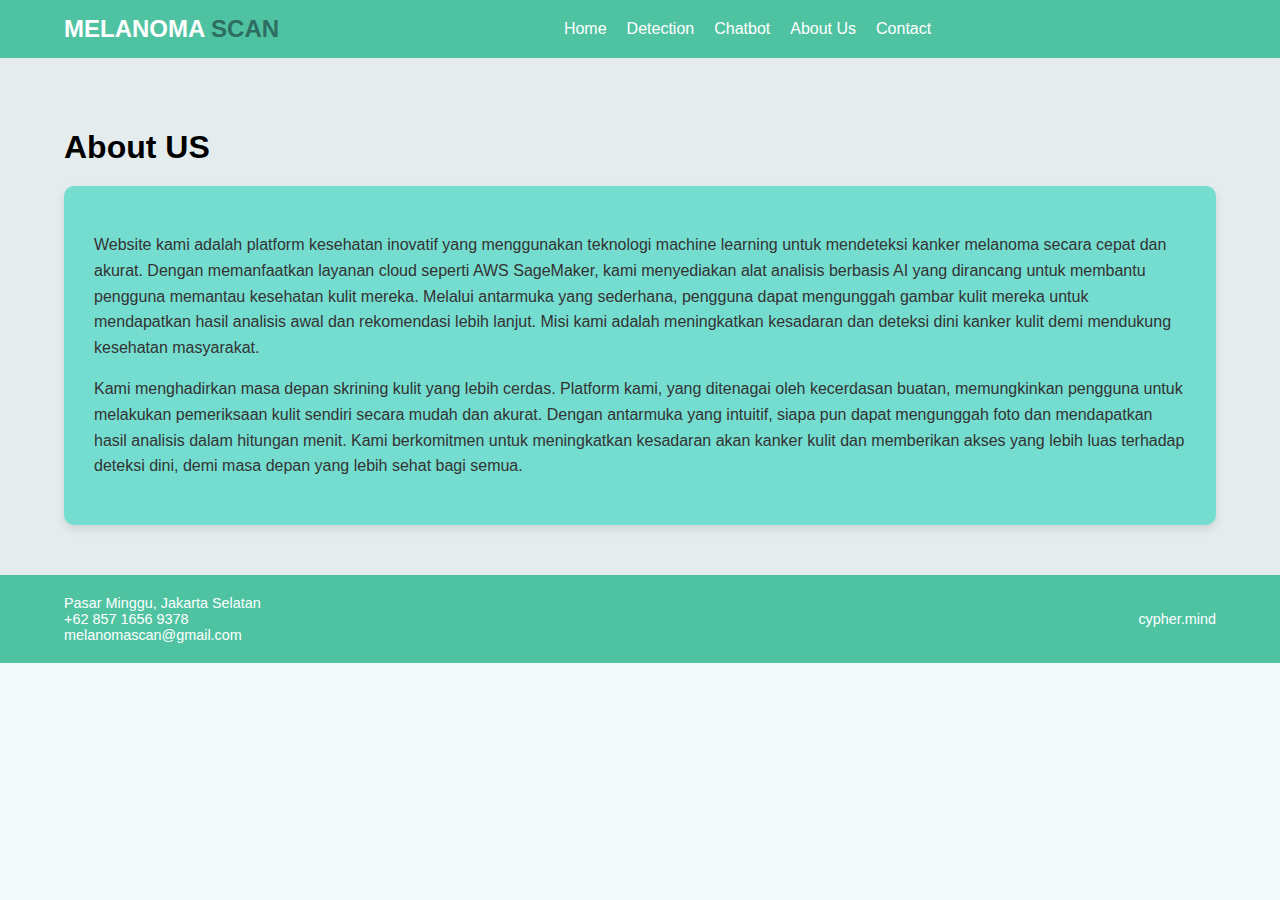
<file: tugas/about1.html>
<!DOCTYPE html>
<html lang="en">

<head>
    <meta charset="UTF-8">
    <meta name="viewport" content="width=device-width, initial-scale=1.0">
    <title>Melanoma Scan</title>
    <link rel="stylesheet" href="style.css">
</head>

<body>
    <header class="header">
        <div class="container">
            <div class="logo">MELANOMA <span>SCAN</span></div>
            <nav class="nav">
                <ul>
                    <li><a href="#">Home</a></li>
                    <li><a href="#">Detection</a></li>
                    <li><a href="#">Chatbot</a></li>
                    <li><a href="#">About Us</a></li>
                    <li><a href="#">Contact</a></li>
                </ul>
            </nav>
            <div class="profile-icon">
                <i class="fa fa-user-circle"></i>
            </div>
        </div>
    </header>

    <section class="about-section">
        <div class="container">
            <h1>About US</h1>
            <div class="about-box">
                <p>Website kami adalah platform kesehatan inovatif yang menggunakan teknologi machine learning
                    untuk
                    mendeteksi kanker melanoma secara cepat dan akurat. Dengan memanfaatkan layanan cloud
                    seperti
                    AWS
                    SageMaker, kami menyediakan alat analisis berbasis AI yang dirancang untuk membantu pengguna
                    memantau
                    kesehatan kulit mereka. Melalui antarmuka yang sederhana, pengguna dapat mengunggah gambar
                    kulit
                    mereka
                    untuk mendapatkan hasil analisis awal dan rekomendasi lebih lanjut. Misi kami adalah
                    meningkatkan
                    kesadaran dan deteksi dini kanker kulit demi mendukung kesehatan masyarakat.
                </p>
                <p>Kami menghadirkan masa depan skrining kulit yang lebih cerdas. Platform kami, yang ditenagai
                    oleh
                    kecerdasan buatan, memungkinkan pengguna untuk melakukan pemeriksaan kulit sendiri secara
                    mudah
                    dan
                    akurat. Dengan antarmuka yang intuitif, siapa pun dapat mengunggah foto dan mendapatkan
                    hasil
                    analisis
                    dalam hitungan menit. Kami berkomitmen untuk meningkatkan kesadaran akan kanker kulit dan
                    memberikan akses
                    yang lebih luas terhadap deteksi dini, demi masa depan yang lebih sehat bagi semua.</p>
            </div>
        </div>
    </section>

    <footer class="footer">
        <div class="container">
            <div class="contact-info">
                <p><i class="fa fa-map-marker"></i> Pasar Minggu, Jakarta Selatan</p>
                <p><i class="fa fa-phone"></i> +62 857 1656 9378</p>
                <p><i class="fa fa-envelope"></i> melanomascan@gmail.com</p>
            </div>
            <div class="social-media">
                <p><i class="fa fa-instagram"></i> cypher.mind</p>
            </div>
        </div>
    </footer>
</body>

</html>
</file>
<file: assets/css/maicons.css>
@font-face {
  font-family: 'maicons';
  src:  url('../fonts/maicons.eot?c9nlkl');
  src:  url('../fonts/maicons.eot?c9nlkl#iefix') format('embedded-opentype'),
    url('../fonts/maicons.ttf?c9nlkl') format('truetype'),
    url('../fonts/maicons.woff?c9nlkl') format('woff'),
    url('../fonts/maicons.svg?c9nlkl#maicons') format('svg');
  font-weight: normal;
  font-style: normal;
  font-display: block;
}

[class^="mai-"], [class*=" mai-"] {
  /* use !important to prevent issues with browser extensions that change fonts */
  font-family: 'maicons' !important;
  speak: none;
  font-style: normal;
  font-weight: normal;
  font-variant: normal;
  text-transform: none;
  line-height: 1;

  /* Better Font Rendering =========== */
  -webkit-font-smoothing: antialiased;
  -moz-osx-font-smoothing: grayscale;
}

.mai-add:before {
  content: "\e900";
}
.mai-add-circle:before {
  content: "\e901";
}
.mai-add-circle-outline:before {
  content: "\e902";
}
.mai-airplane:before {
  content: "\e903";
}
.mai-airplane-outline:before {
  content: "\e904";
}
.mai-alarm:before {
  content: "\e905";
}
.mai-alarm-outline:before {
  content: "\e906";
}
.mai-albums:before {
  content: "\e907";
}
.mai-albums-outline:before {
  content: "\e908";
}
.mai-alert:before {
  content: "\e909";
}
.mai-alert-circle:before {
  content: "\e90a";
}
.mai-alert-circle-outline:before {
  content: "\e90b";
}
.mai-analytics:before {
  content: "\e90c";
}
.mai-analytics-outline:before {
  content: "\e90d";
}
.mai-aperture:before {
  content: "\e90e";
}
.mai-aperture-outline:before {
  content: "\e90f";
}
.mai-apps:before {
  content: "\e910";
}
.mai-apps-outline:before {
  content: "\e911";
}
.mai-archive:before {
  content: "\e912";
}
.mai-archive-outline:before {
  content: "\e913";
}
.mai-arrow-back:before {
  content: "\e914";
}
.mai-arrow-back-circle:before {
  content: "\e915";
}
.mai-arrow-back-circle-outline:before {
  content: "\e916";
}
.mai-arrow-down:before {
  content: "\e917";
}
.mai-arrow-down-circle:before {
  content: "\e918";
}
.mai-arrow-down-circle-outline:before {
  content: "\e919";
}
.mai-arrow-forward:before {
  content: "\e91a";
}
.mai-arrow-forward-circle:before {
  content: "\e91b";
}
.mai-arrow-forward-circle-outline:before {
  content: "\e91c";
}
.mai-arrow-redo:before {
  content: "\e91d";
}
.mai-arrow-redo-circle:before {
  content: "\e91e";
}
.mai-arrow-redo-circle-outline:before {
  content: "\e91f";
}
.mai-arrow-redo-outline:before {
  content: "\e920";
}
.mai-arrow-undo:before {
  content: "\e921";
}
.mai-arrow-undo-circle:before {
  content: "\e922";
}
.mai-arrow-undo-circle-outline:before {
  content: "\e923";
}
.mai-arrow-undo-outline:before {
  content: "\e924";
}
.mai-arrow-up:before {
  content: "\e925";
}
.mai-arrow-up-circle:before {
  content: "\e926";
}
.mai-arrow-up-circle-outline:before {
  content: "\e927";
}
.mai-at:before {
  content: "\e928";
}
.mai-at-circle:before {
  content: "\e929";
}
.mai-at-circle-outline:before {
  content: "\e92a";
}
.mai-attach:before {
  content: "\e92b";
}
.mai-attach-outline:before {
  content: "\e92c";
}
.mai-backspace:before {
  content: "\e92d";
}
.mai-backspace-outline:before {
  content: "\e92e";
}
.mai-bandage:before {
  content: "\e92f";
}
.mai-bandage-outline:before {
  content: "\e930";
}
.mai-bar-chart:before {
  content: "\e932";
}
.mai-bar-chart-outline:before {
  content: "\e933";
}
.mai-barbell:before {
  content: "\e931";
}
.mai-barcode:before {
  content: "\e934";
}
.mai-barcode-outline:before {
  content: "\e935";
}
.mai-baseball:before {
  content: "\e936";
}
.mai-baseball-outline:before {
  content: "\e937";
}
.mai-basket:before {
  content: "\e938";
}
.mai-basket-outline:before {
  content: "\e93b";
}
.mai-basketball:before {
  content: "\e939";
}
.mai-basketball-outline:before {
  content: "\e93a";
}
.mai-battery-charging:before {
  content: "\e93c";
}
.mai-battery-dead:before {
  content: "\e93d";
}
.mai-battery-full:before {
  content: "\e93e";
}
.mai-battery-half:before {
  content: "\e93f";
}
.mai-beaker:before {
  content: "\e940";
}
.mai-beaker-outline:before {
  content: "\e941";
}
.mai-bed:before {
  content: "\e942";
}
.mai-bed-outline:before {
  content: "\e943";
}
.mai-beer:before {
  content: "\e944";
}
.mai-beer-outline:before {
  content: "\e945";
}
.mai-bicycle:before {
  content: "\e946";
}
.mai-bluetooth:before {
  content: "\e947";
}
.mai-boat:before {
  content: "\e948";
}
.mai-boat-outline:before {
  content: "\e949";
}
.mai-body:before {
  content: "\e94a";
}
.mai-body-outline:before {
  content: "\e94b";
}
.mai-bonfire:before {
  content: "\e94c";
}
.mai-bonfire-outline:before {
  content: "\e94d";
}
.mai-book:before {
  content: "\e94e";
}
.mai-book-outline:before {
  content: "\e953";
}
.mai-bookmark:before {
  content: "\e94f";
}
.mai-bookmark-outline:before {
  content: "\e950";
}
.mai-bookmarks:before {
  content: "\e951";
}
.mai-bookmarks-outline:before {
  content: "\e952";
}
.mai-briefcase:before {
  content: "\e954";
}
.mai-briefcase-outline:before {
  content: "\e955";
}
.mai-browsers:before {
  content: "\e956";
}
.mai-browsers-outline:before {
  content: "\e957";
}
.mai-brush:before {
  content: "\e958";
}
.mai-brush-outline:before {
  content: "\e959";
}
.mai-bug:before {
  content: "\e95a";
}
.mai-bug-outline:before {
  content: "\e95b";
}
.mai-build:before {
  content: "\e95c";
}
.mai-build-outline:before {
  content: "\e95d";
}
.mai-bulb:before {
  content: "\e95e";
}
.mai-bulb-outline:before {
  content: "\e95f";
}
.mai-bus:before {
  content: "\e960";
}
.mai-bus-outline:before {
  content: "\e963";
}
.mai-business:before {
  content: "\e961";
}
.mai-business-outline:before {
  content: "\e962";
}
.mai-cafe:before {
  content: "\e964";
}
.mai-cafe-outline:before {
  content: "\e965";
}
.mai-calculator:before {
  content: "\e966";
}
.mai-calculator-outline:before {
  content: "\e967";
}
.mai-calendar:before {
  content: "\e968";
}
.mai-calendar-outline:before {
  content: "\e969";
}
.mai-call:before {
  content: "\e96a";
}
.mai-call-outline:before {
  content: "\e96b";
}
.mai-camera:before {
  content: "\e96c";
}
.mai-camera-outline:before {
  content: "\e96d";
}
.mai-camera-reverse:before {
  content: "\e96e";
}
.mai-camera-reverse-outline:before {
  content: "\e96f";
}
.mai-car:before {
  content: "\e970";
}
.mai-car-outline:before {
  content: "\e97f";
}
.mai-car-sport:before {
  content: "\e980";
}
.mai-car-sport-outline:before {
  content: "\e981";
}
.mai-card:before {
  content: "\e971";
}
.mai-card-outline:before {
  content: "\e972";
}
.mai-caret-back:before {
  content: "\e973";
}
.mai-caret-back-circle:before {
  content: "\e974";
}
.mai-caret-back-circle-outline:before {
  content: "\e975";
}
.mai-caret-down:before {
  content: "\e976";
}
.mai-caret-down-circle:before {
  content: "\e977";
}
.mai-caret-down-circle-outline:before {
  content: "\e978";
}
.mai-caret-forward:before {
  content: "\e979";
}
.mai-caret-forward-circle:before {
  content: "\e97a";
}
.mai-caret-forward-circle-outline:before {
  content: "\e97b";
}
.mai-caret-up:before {
  content: "\e97c";
}
.mai-caret-up-circle:before {
  content: "\e97d";
}
.mai-caret-up-circle-outline:before {
  content: "\e97e";
}
.mai-cart:before {
  content: "\e982";
}
.mai-cart-outline:before {
  content: "\e983";
}
.mai-cash:before {
  content: "\e984";
}
.mai-cash-outline:before {
  content: "\e985";
}
.mai-chatbox:before {
  content: "\e986";
}
.mai-chatbox-ellipses:before {
  content: "\e987";
}
.mai-chatbox-ellipses-outline:before {
  content: "\e988";
}
.mai-chatbox-outline:before {
  content: "\e989";
}
.mai-chatbubble:before {
  content: "\e98a";
}
.mai-chatbubble-ellipses:before {
  content: "\e98b";
}
.mai-chatbubble-ellipses-outline:before {
  content: "\e98c";
}
.mai-chatbubble-outline:before {
  content: "\e98d";
}
.mai-chatbubbles:before {
  content: "\e98e";
}
.mai-chatbubbles-outline:before {
  content: "\e98f";
}
.mai-checkbox:before {
  content: "\e990";
}
.mai-checkbox-outline:before {
  content: "\e991";
}
.mai-checkmark:before {
  content: "\e992";
}
.mai-checkmark-circle:before {
  content: "\e993";
}
.mai-checkmark-circle-outline:before {
  content: "\e994";
}
.mai-checkmark-done:before {
  content: "\e995";
}
.mai-checkmark-done-circle:before {
  content: "\e996";
}
.mai-checkmark-done-circle-outline:before {
  content: "\e997";
}
.mai-chevron-back:before {
  content: "\e998";
}
.mai-chevron-back-circle:before {
  content: "\e999";
}
.mai-chevron-back-circle-outline:before {
  content: "\e99a";
}
.mai-chevron-down:before {
  content: "\e99b";
}
.mai-chevron-down-circle:before {
  content: "\e99c";
}
.mai-chevron-down-circle-outline:before {
  content: "\e99d";
}
.mai-chevron-forward:before {
  content: "\e99e";
}
.mai-chevron-forward-circle:before {
  content: "\e99f";
}
.mai-chevron-forward-circle-outline:before {
  content: "\e9a0";
}
.mai-chevron-up:before {
  content: "\e9a1";
}
.mai-chevron-up-circle:before {
  content: "\e9a2";
}
.mai-chevron-up-circle-outline:before {
  content: "\e9a3";
}
.mai-clipboard:before {
  content: "\e9a4";
}
.mai-clipboard-outline:before {
  content: "\e9a5";
}
.mai-close:before {
  content: "\e9a6";
}
.mai-close-circle:before {
  content: "\e9a7";
}
.mai-close-circle-outline:before {
  content: "\e9a8";
}
.mai-cloud:before {
  content: "\e9a9";
}
.mai-cloud-circle:before {
  content: "\e9aa";
}
.mai-cloud-circle-outline:before {
  content: "\e9ab";
}
.mai-cloud-done:before {
  content: "\e9ac";
}
.mai-cloud-done-outline:before {
  content: "\e9ad";
}
.mai-cloud-download:before {
  content: "\e9ae";
}
.mai-cloud-download-outline:before {
  content: "\e9af";
}
.mai-cloud-offline:before {
  content: "\e9b0";
}
.mai-cloud-offline-outline:before {
  content: "\e9b1";
}
.mai-cloud-outline:before {
  content: "\e9b2";
}
.mai-cloud-upload:before {
  content: "\e9b3";
}
.mai-cloud-upload-outline:before {
  content: "\e9b4";
}
.mai-cloudy:before {
  content: "\e9b5";
}
.mai-cloudy-night:before {
  content: "\e9b6";
}
.mai-cloudy-night-outline:before {
  content: "\e9b7";
}
.mai-cloudy-outline:before {
  content: "\e9b8";
}
.mai-code:before {
  content: "\e9b9";
}
.mai-code-download:before {
  content: "\e9ba";
}
.mai-code-slash:before {
  content: "\e9bb";
}
.mai-code-working:before {
  content: "\e9bc";
}
.mai-cog:before {
  content: "\e9bd";
}
.mai-color-fill:before {
  content: "\e9be";
}
.mai-color-fill-outline:before {
  content: "\e9bf";
}
.mai-color-filter:before {
  content: "\e9c0";
}
.mai-color-filter-outline:before {
  content: "\e9c1";
}
.mai-color-palette:before {
  content: "\e9c2";
}
.mai-color-palette-outline:before {
  content: "\e9c3";
}
.mai-color-wand:before {
  content: "\e9c4";
}
.mai-color-wand-outline:before {
  content: "\e9c5";
}
.mai-compass:before {
  content: "\e9c6";
}
.mai-compass-outline:before {
  content: "\e9c7";
}
.mai-construct:before {
  content: "\e9c8";
}
.mai-construct-outline:before {
  content: "\e9c9";
}
.mai-contract:before {
  content: "\e9ca";
}
.mai-contrast:before {
  content: "\e9cb";
}
.mai-copy:before {
  content: "\e9cc";
}
.mai-copy-outline:before {
  content: "\e9cd";
}
.mai-create:before {
  content: "\e9ce";
}
.mai-create-outline:before {
  content: "\e9cf";
}
.mai-crop:before {
  content: "\e9d0";
}
.mai-cube:before {
  content: "\e9d1";
}
.mai-cube-outline:before {
  content: "\e9d2";
}
.mai-cut:before {
  content: "\e9d3";
}
.mai-desktop:before {
  content: "\e9d4";
}
.mai-desktop-outline:before {
  content: "\e9d5";
}
.mai-disc:before {
  content: "\e9d6";
}
.mai-disc-outline:before {
  content: "\e9d7";
}
.mai-document:before {
  content: "\e9d8";
}
.mai-document-outline:before {
  content: "\e9d9";
}
.mai-document-text:before {
  content: "\e9dc";
}
.mai-document-text-outline:before {
  content: "\e9dd";
}
.mai-documents:before {
  content: "\e9da";
}
.mai-documents-outline:before {
  content: "\e9db";
}
.mai-download:before {
  content: "\e9de";
}
.mai-download-outline:before {
  content: "\e9df";
}
.mai-duplicate:before {
  content: "\e9e0";
}
.mai-duplicate-outline:before {
  content: "\e9e1";
}
.mai-ear:before {
  content: "\e9e2";
}
.mai-ear-outline:before {
  content: "\e9e3";
}
.mai-earth:before {
  content: "\e9e4";
}
.mai-earth-outline:before {
  content: "\e9e5";
}
.mai-easel:before {
  content: "\e9e6";
}
.mai-easel-outline:before {
  content: "\e9e7";
}
.mai-egg:before {
  content: "\e9e8";
}
.mai-egg-outline:before {
  content: "\e9e9";
}
.mai-ellipse:before {
  content: "\e9ea";
}
.mai-ellipse-outline:before {
  content: "\e9eb";
}
.mai-ellipsis-horizontal:before {
  content: "\e9ec";
}
.mai-ellipsis-horizontal-circle:before {
  content: "\e9ed";
}
.mai-ellipsis-vertical:before {
  content: "\e9ee";
}
.mai-ellipsis-vertical-circle:before {
  content: "\e9ef";
}
.mai-enter:before {
  content: "\e9f0";
}
.mai-enter-outline:before {
  content: "\e9f1";
}
.mai-exit:before {
  content: "\e9f2";
}
.mai-exit-outline:before {
  content: "\e9f3";
}
.mai-expand:before {
  content: "\e9f4";
}
.mai-eye:before {
  content: "\e9f5";
}
.mai-eye-off:before {
  content: "\e9f8";
}
.mai-eye-off-outline:before {
  content: "\e9f9";
}
.mai-eye-outline:before {
  content: "\e9fa";
}
.mai-eyedrop:before {
  content: "\e9f6";
}
.mai-eyedrop-outline:before {
  content: "\e9f7";
}
.mai-fast-food:before {
  content: "\e9fb";
}
.mai-fast-food-outline:before {
  content: "\e9fc";
}
.mai-female:before {
  content: "\e9fd";
}
.mai-file-tray:before {
  content: "\e9fe";
}
.mai-file-tray-full:before {
  content: "\e9ff";
}
.mai-file-tray-full-outline:before {
  content: "\ea00";
}
.mai-file-tray-outline:before {
  content: "\ea01";
}
.mai-film:before {
  content: "\ea02";
}
.mai-film-outline:before {
  content: "\ea03";
}
.mai-filter:before {
  content: "\ea04";
}
.mai-finger-print:before {
  content: "\ea05";
}
.mai-fitness:before {
  content: "\ea06";
}
.mai-fitness-outline:before {
  content: "\ea07";
}
.mai-flag:before {
  content: "\ea08";
}
.mai-flag-outline:before {
  content: "\ea09";
}
.mai-flame:before {
  content: "\ea0a";
}
.mai-flame-outline:before {
  content: "\ea0b";
}
.mai-flash:before {
  content: "\ea0c";
}
.mai-flash-off:before {
  content: "\ea0f";
}
.mai-flash-off-outline:before {
  content: "\ea10";
}
.mai-flash-outline:before {
  content: "\ea11";
}
.mai-flashlight:before {
  content: "\ea0d";
}
.mai-flashlight-outline:before {
  content: "\ea0e";
}
.mai-flask:before {
  content: "\ea12";
}
.mai-flask-outline:before {
  content: "\ea13";
}
.mai-flower:before {
  content: "\ea14";
}
.mai-flower-outline:before {
  content: "\ea15";
}
.mai-folder:before {
  content: "\ea16";
}
.mai-folder-open:before {
  content: "\ea17";
}
.mai-folder-open-outline:before {
  content: "\ea18";
}
.mai-folder-outline:before {
  content: "\ea19";
}
.mai-football:before {
  content: "\ea1a";
}
.mai-football-outline:before {
  content: "\ea1b";
}
.mai-funnel:before {
  content: "\ea1c";
}
.mai-funnel-outline:before {
  content: "\ea1d";
}
.mai-game-controller:before {
  content: "\ea1e";
}
.mai-game-controller-outline:before {
  content: "\ea1f";
}
.mai-gift:before {
  content: "\ea20";
}
.mai-gift-outline:before {
  content: "\ea21";
}
.mai-git-branch:before {
  content: "\ea22";
}
.mai-git-commit:before {
  content: "\ea23";
}
.mai-git-compare:before {
  content: "\ea24";
}
.mai-git-merge:before {
  content: "\ea25";
}
.mai-git-network:before {
  content: "\ea26";
}
.mai-git-pull-request:before {
  content: "\ea27";
}
.mai-glasses:before {
  content: "\ea28";
}
.mai-glasses-outline:before {
  content: "\ea29";
}
.mai-globe:before {
  content: "\ea2a";
}
.mai-globe-outline:before {
  content: "\ea2b";
}
.mai-golf:before {
  content: "\ea2c";
}
.mai-golf-outline:before {
  content: "\ea2d";
}
.mai-grid:before {
  content: "\ea2e";
}
.mai-grid-outline:before {
  content: "\ea2f";
}
.mai-hammer:before {
  content: "\ea30";
}
.mai-hammer-outline:before {
  content: "\ea31";
}
.mai-hand-left:before {
  content: "\ea32";
}
.mai-hand-left-outline:before {
  content: "\ea33";
}
.mai-hand-right:before {
  content: "\ea34";
}
.mai-hand-right-outline:before {
  content: "\ea35";
}
.mai-happy:before {
  content: "\ea36";
}
.mai-happy-outline:before {
  content: "\ea37";
}
.mai-hardware-chip:before {
  content: "\ea38";
}
.mai-hardware-chip-outline:before {
  content: "\ea39";
}
.mai-headset:before {
  content: "\ea3a";
}
.mai-headset-outline:before {
  content: "\ea3b";
}
.mai-heart:before {
  content: "\ea3c";
}
.mai-heart-circle:before {
  content: "\ea3d";
}
.mai-heart-circle-outline:before {
  content: "\ea3e";
}
.mai-heart-dislike:before {
  content: "\ea3f";
}
.mai-heart-dislike-circle:before {
  content: "\ea40";
}
.mai-heart-dislike-circle-outline:before {
  content: "\ea41";
}
.mai-heart-dislike-outline:before {
  content: "\ea42";
}
.mai-heart-half:before {
  content: "\ea43";
}
.mai-heart-half-outline:before {
  content: "\ea44";
}
.mai-heart-outline:before {
  content: "\ea45";
}
.mai-help:before {
  content: "\ea46";
}
.mai-help-buoy:before {
  content: "\ea47";
}
.mai-help-buoy-outline:before {
  content: "\ea48";
}
.mai-help-circle:before {
  content: "\ea49";
}
.mai-help-circle-outline:before {
  content: "\ea4a";
}
.mai-home:before {
  content: "\ea4b";
}
.mai-home-outline:before {
  content: "\ea4c";
}
.mai-hourglass:before {
  content: "\ea4d";
}
.mai-hourglass-outline:before {
  content: "\ea4e";
}
.mai-ice-cream:before {
  content: "\ea4f";
}
.mai-ice-cream-outline:before {
  content: "\ea50";
}
.mai-image:before {
  content: "\ea51";
}
.mai-image-outline:before {
  content: "\ea52";
}
.mai-images:before {
  content: "\ea53";
}
.mai-images-outline:before {
  content: "\ea54";
}
.mai-infinite:before {
  content: "\ea55";
}
.mai-information:before {
  content: "\ea56";
}
.mai-information-circle:before {
  content: "\ea57";
}
.mai-information-circle-outline:before {
  content: "\ea58";
}
.mai-journal:before {
  content: "\ea59";
}
.mai-journal-outline:before {
  content: "\ea5a";
}
.mai-key:before {
  content: "\ea5b";
}
.mai-key-outline:before {
  content: "\ea5c";
}
.mai-keypad:before {
  content: "\ea5d";
}
.mai-keypad-outline:before {
  content: "\ea5e";
}
.mai-language:before {
  content: "\ea5f";
}
.mai-laptop:before {
  content: "\ea60";
}
.mai-laptop-outline:before {
  content: "\ea61";
}
.mai-layers:before {
  content: "\ea62";
}
.mai-layers-outline:before {
  content: "\ea63";
}
.mai-leaf:before {
  content: "\ea64";
}
.mai-leaf-outline:before {
  content: "\ea65";
}
.mai-library:before {
  content: "\ea66";
}
.mai-library-outline:before {
  content: "\ea67";
}
.mai-link:before {
  content: "\ea68";
}
.mai-list:before {
  content: "\ea69";
}
.mai-list-circle:before {
  content: "\ea6a";
}
.mai-list-circle-outline:before {
  content: "\ea6b";
}
.mai-locate:before {
  content: "\ea6c";
}
.mai-location:before {
  content: "\ea6d";
}
.mai-location-outline:before {
  content: "\ea6e";
}
.mai-lock-closed:before {
  content: "\ea6f";
}
.mai-lock-closed-outline:before {
  content: "\ea70";
}
.mai-lock-open:before {
  content: "\ea71";
}
.mai-lock-open-outline:before {
  content: "\ea72";
}
.mai-log-in:before {
  content: "\ea73";
}
.mai-log-in-outline:before {
  content: "\ea74";
}
.mai-log-out:before {
  content: "\ea75";
}
.mai-log-out-outline:before {
  content: "\ea76";
}
.mai-logo-500px:before {
  content: "\ea8e";
}
.mai-logo-accessible-icon:before {
  content: "\eaef";
}
.mai-logo-accusoft:before {
  content: "\eba2";
}
.mai-logo-algolia:before {
  content: "\eba3";
}
.mai-logo-alipay:before {
  content: "\eba4";
}
.mai-logo-amazon:before {
  content: "\eba5";
}
.mai-logo-amplify:before {
  content: "\eba6";
}
.mai-logo-android:before {
  content: "\eba7";
}
.mai-logo-angular:before {
  content: "\eba8";
}
.mai-logo-apple:before {
  content: "\eba9";
}
.mai-logo-apple-appstore:before {
  content: "\ebaa";
}
.mai-logo-aws:before {
  content: "\ebab";
}
.mai-logo-behance:before {
  content: "\ebac";
}
.mai-logo-bitbucket:before {
  content: "\ebad";
}
.mai-logo-bitcoin:before {
  content: "\ebae";
}
.mai-logo-blackberry:before {
  content: "\ebaf";
}
.mai-logo-blogger:before {
  content: "\ebb0";
}
.mai-logo-buffer:before {
  content: "\ebb1";
}
.mai-logo-buysellads:before {
  content: "\ebb2";
}
.mai-logo-capacitor:before {
  content: "\ebb3";
}
.mai-logo-cc-amazon-pay:before {
  content: "\ebb4";
}
.mai-logo-cc-amex:before {
  content: "\ebb5";
}
.mai-logo-cc-apple-pay:before {
  content: "\ebb6";
}
.mai-logo-cc-diners-club:before {
  content: "\ebb7";
}
.mai-logo-cc-discover:before {
  content: "\ebb8";
}
.mai-logo-cc-jcb:before {
  content: "\ebb9";
}
.mai-logo-cc-mastercard:before {
  content: "\ebba";
}
.mai-logo-cc-paypal:before {
  content: "\ebbb";
}
.mai-logo-cc-stripe:before {
  content: "\ebbc";
}
.mai-logo-cc-visa:before {
  content: "\ebbd";
}
.mai-logo-chrome:before {
  content: "\ebbe";
}
.mai-logo-closed-captioning:before {
  content: "\ebbf";
}
.mai-logo-codepen:before {
  content: "\ebc0";
}
.mai-logo-cpanel:before {
  content: "\ebc1";
}
.mai-logo-creative-commons:before {
  content: "\ebc2";
}
.mai-logo-css3:before {
  content: "\ebc3";
}
.mai-logo-cuttlefish:before {
  content: "\ebc4";
}
.mai-logo-d-and-d:before {
  content: "\ebc5";
}
.mai-logo-dashcube:before {
  content: "\ebc6";
}
.mai-logo-designernews:before {
  content: "\ebc7";
}
.mai-logo-deviantart:before {
  content: "\ebc8";
}
.mai-logo-digg:before {
  content: "\ebc9";
}
.mai-logo-digital-ocean:before {
  content: "\ebca";
}
.mai-logo-discord:before {
  content: "\ebcb";
}
.mai-logo-discourse:before {
  content: "\ebcc";
}
.mai-logo-dochub:before {
  content: "\ebcd";
}
.mai-logo-docker:before {
  content: "\ebce";
}
.mai-logo-dribbble:before {
  content: "\ebcf";
}
.mai-logo-dropbox:before {
  content: "\ebd0";
}
.mai-logo-drupal:before {
  content: "\ebd1";
}
.mai-logo-dyalog:before {
  content: "\ebd2";
}
.mai-logo-earlybirds:before {
  content: "\ebd3";
}
.mai-logo-ebay:before {
  content: "\ebd4";
}
.mai-logo-edge:before {
  content: "\ebd5";
}
.mai-logo-electron:before {
  content: "\ebd6";
}
.mai-logo-elementor:before {
  content: "\ebd7";
}
.mai-logo-ello:before {
  content: "\ebd8";
}
.mai-logo-ember:before {
  content: "\ebd9";
}
.mai-logo-empire:before {
  content: "\ebda";
}
.mai-logo-envira:before {
  content: "\ebdb";
}
.mai-logo-erlang:before {
  content: "\ebdc";
}
.mai-logo-etsy:before {
  content: "\ebdd";
}
.mai-logo-euro:before {
  content: "\ebde";
}
.mai-logo-expeditedssl:before {
  content: "\ebdf";
}
.mai-logo-facebook:before {
  content: "\ebe0";
}
.mai-logo-facebook-f:before {
  content: "\ebe1";
}
.mai-logo-facebook-messenger:before {
  content: "\ebe2";
}
.mai-logo-firebase:before {
  content: "\ebe3";
}
.mai-logo-firefox:before {
  content: "\ebe4";
}
.mai-logo-flickr:before {
  content: "\ebe5";
}
.mai-logo-flipboard:before {
  content: "\ebe6";
}
.mai-logo-fly:before {
  content: "\ebe7";
}
.mai-logo-foursquare:before {
  content: "\ebe8";
}
.mai-logo-freebsd:before {
  content: "\ebe9";
}
.mai-logo-gg:before {
  content: "\ebea";
}
.mai-logo-git:before {
  content: "\ebeb";
}
.mai-logo-github:before {
  content: "\ebec";
}
.mai-logo-github-alt:before {
  content: "\ebed";
}
.mai-logo-gitlab:before {
  content: "\ebee";
}
.mai-logo-gitter:before {
  content: "\ebef";
}
.mai-logo-glide:before {
  content: "\ebf0";
}
.mai-logo-glide-g:before {
  content: "\ebf1";
}
.mai-logo-google:before {
  content: "\ebf2";
}
.mai-logo-google-drive:before {
  content: "\ebf3";
}
.mai-logo-google-play:before {
  content: "\ebf4";
}
.mai-logo-google-playstore:before {
  content: "\ebf5";
}
.mai-logo-google-plus:before {
  content: "\ebf6";
}
.mai-logo-google-plus-g:before {
  content: "\ebf7";
}
.mai-logo-google-wallet:before {
  content: "\ebf8";
}
.mai-logo-grunt:before {
  content: "\ebf9";
}
.mai-logo-gulp:before {
  content: "\ebfa";
}
.mai-logo-hackernews:before {
  content: "\ebfb";
}
.mai-logo-hotjar:before {
  content: "\ebfc";
}
.mai-logo-html5:before {
  content: "\ebfd";
}
.mai-logo-hubspot:before {
  content: "\ebfe";
}
.mai-logo-imdb:before {
  content: "\ebff";
}
.mai-logo-instagram:before {
  content: "\ec00";
}
.mai-logo-internet-explorer:before {
  content: "\ec01";
}
.mai-logo-ionic:before {
  content: "\ec02";
}
.mai-logo-ionitron:before {
  content: "\ec03";
}
.mai-logo-itunes:before {
  content: "\ec04";
}
.mai-logo-java:before {
  content: "\ec05";
}
.mai-logo-javascript:before {
  content: "\ec06";
}
.mai-logo-joomla:before {
  content: "\ec07";
}
.mai-logo-jsfiddle:before {
  content: "\ec08";
}
.mai-logo-keycdn:before {
  content: "\ec09";
}
.mai-logo-laravel:before {
  content: "\ec0a";
}
.mai-logo-lastfm:before {
  content: "\ec0b";
}
.mai-logo-leanpub:before {
  content: "\ec0c";
}
.mai-logo-less:before {
  content: "\ec0d";
}
.mai-logo-line:before {
  content: "\ec0e";
}
.mai-logo-linkedin:before {
  content: "\ec0f";
}
.mai-logo-linux:before {
  content: "\ec10";
}
.mai-logo-magento:before {
  content: "\ec11";
}
.mai-logo-mailchimp:before {
  content: "\ec12";
}
.mai-logo-markdown:before {
  content: "\ec13";
}
.mai-logo-maxcdn:before {
  content: "\ec14";
}
.mai-logo-medium:before {
  content: "\ec15";
}
.mai-logo-medium-m:before {
  content: "\ec16";
}
.mai-logo-meetup:before {
  content: "\ec17";
}
.mai-logo-microsoft:before {
  content: "\ec18";
}
.mai-logo-mix:before {
  content: "\ec19";
}
.mai-logo-mixcloud:before {
  content: "\ec1a";
}
.mai-logo-nodejs:before {
  content: "\ec1b";
}
.mai-logo-npm:before {
  content: "\ec1c";
}
.mai-logo-octocat:before {
  content: "\ec1d";
}
.mai-logo-opencart:before {
  content: "\ec1e";
}
.mai-logo-openid:before {
  content: "\ec1f";
}
.mai-logo-opera:before {
  content: "\ec20";
}
.mai-logo-patreon:before {
  content: "\ec21";
}
.mai-logo-paypal:before {
  content: "\ec22";
}
.mai-logo-php:before {
  content: "\ec23";
}
.mai-logo-pinterest:before {
  content: "\ec24";
}
.mai-logo-pinterest-p:before {
  content: "\ec25";
}
.mai-logo-playstation:before {
  content: "\ec26";
}
.mai-logo-product-hunt:before {
  content: "\ec27";
}
.mai-logo-pwa:before {
  content: "\ec28";
}
.mai-logo-python:before {
  content: "\ec29";
}
.mai-logo-qq:before {
  content: "\ec2a";
}
.mai-logo-quora:before {
  content: "\ec2b";
}
.mai-logo-react:before {
  content: "\ec2c";
}
.mai-logo-readme:before {
  content: "\ec2d";
}
.mai-logo-reddit:before {
  content: "\ec2e";
}
.mai-logo-researchgate:before {
  content: "\ec2f";
}
.mai-logo-rocketchat:before {
  content: "\ec30";
}
.mai-logo-rss:before {
  content: "\ec31";
}
.mai-logo-safari:before {
  content: "\ec32";
}
.mai-logo-sass:before {
  content: "\ec33";
}
.mai-logo-scribd:before {
  content: "\ec34";
}
.mai-logo-searchengin:before {
  content: "\ec35";
}
.mai-logo-sellcast:before {
  content: "\ec36";
}
.mai-logo-sellsy:before {
  content: "\ec37";
}
.mai-logo-skype:before {
  content: "\ec38";
}
.mai-logo-slack:before {
  content: "\ec39";
}
.mai-logo-slideshare:before {
  content: "\ec3a";
}
.mai-logo-snapchat:before {
  content: "\ec3b";
}
.mai-logo-soundcloud:before {
  content: "\ec3c";
}
.mai-logo-spotify:before {
  content: "\ec3d";
}
.mai-logo-squarespace:before {
  content: "\ec3e";
}
.mai-logo-stack-exchange:before {
  content: "\ec3f";
}
.mai-logo-stackoverflow:before {
  content: "\ec40";
}
.mai-logo-staylinked:before {
  content: "\ec41";
}
.mai-logo-steam:before {
  content: "\ec42";
}
.mai-logo-stencil:before {
  content: "\ec43";
}
.mai-logo-stripe:before {
  content: "\ec44";
}
.mai-logo-stripe-s:before {
  content: "\ec45";
}
.mai-logo-teamspeak:before {
  content: "\ec46";
}
.mai-logo-telegram:before {
  content: "\ec47";
}
.mai-logo-trello:before {
  content: "\ec48";
}
.mai-logo-tripadvisor:before {
  content: "\ec49";
}
.mai-logo-tumblr:before {
  content: "\ec4a";
}
.mai-logo-tux:before {
  content: "\ec4b";
}
.mai-logo-twitch:before {
  content: "\ec4c";
}
.mai-logo-twitter:before {
  content: "\ec4d";
}
.mai-logo-uber:before {
  content: "\ec4e";
}
.mai-logo-uikit:before {
  content: "\ec4f";
}
.mai-logo-usd:before {
  content: "\ec50";
}
.mai-logo-viacoin:before {
  content: "\ec51";
}
.mai-logo-viadeo:before {
  content: "\ec52";
}
.mai-logo-viber:before {
  content: "\ec53";
}
.mai-logo-vimeo:before {
  content: "\ec54";
}
.mai-logo-vk:before {
  content: "\ec55";
}
.mai-logo-vue:before {
  content: "\ec56";
}
.mai-logo-web-component:before {
  content: "\ec57";
}
.mai-logo-weebly:before {
  content: "\ec58";
}
.mai-logo-weibo:before {
  content: "\ec59";
}
.mai-logo-whatsapp:before {
  content: "\ec5a";
}
.mai-logo-whmcs:before {
  content: "\ec5b";
}
.mai-logo-wikipedia-w:before {
  content: "\ec5c";
}
.mai-logo-windows:before {
  content: "\ec5d";
}
.mai-logo-wix:before {
  content: "\ec5e";
}
.mai-logo-wordpress:before {
  content: "\ec5f";
}
.mai-logo-xbox:before {
  content: "\ec60";
}
.mai-logo-xing:before {
  content: "\ec61";
}
.mai-logo-yahoo:before {
  content: "\ec62";
}
.mai-logo-yen:before {
  content: "\ec63";
}
.mai-logo-youtube:before {
  content: "\ec64";
}
.mai-magnet:before {
  content: "\ea77";
}
.mai-magnet-outline:before {
  content: "\ea78";
}
.mai-mail:before {
  content: "\ea79";
}
.mai-mail-open:before {
  content: "\ea7a";
}
.mai-mail-open-outline:before {
  content: "\ea7b";
}
.mai-mail-outline:before {
  content: "\ea7c";
}
.mai-mail-unread:before {
  content: "\ea7d";
}
.mai-mail-unread-outline:before {
  content: "\ea7e";
}
.mai-male:before {
  content: "\ea7f";
}
.mai-male-female:before {
  content: "\ea80";
}
.mai-man:before {
  content: "\ea81";
}
.mai-man-outline:before {
  content: "\ea82";
}
.mai-map:before {
  content: "\ea83";
}
.mai-map-outline:before {
  content: "\ea84";
}
.mai-medal:before {
  content: "\ea85";
}
.mai-medal-outline:before {
  content: "\ea86";
}
.mai-medical:before {
  content: "\ea87";
}
.mai-medical-outline:before {
  content: "\ea88";
}
.mai-medkit:before {
  content: "\ea89";
}
.mai-medkit-outline:before {
  content: "\ea8a";
}
.mai-megaphone:before {
  content: "\ea8b";
}
.mai-megaphone-outline:before {
  content: "\ea8c";
}
.mai-menu:before {
  content: "\ea8d";
}
.mai-mic:before {
  content: "\ea8f";
}
.mai-mic-circle:before {
  content: "\ea90";
}
.mai-mic-circle-outline:before {
  content: "\ea91";
}
.mai-mic-off:before {
  content: "\ea92";
}
.mai-mic-off-circle:before {
  content: "\ea93";
}
.mai-mic-off-circle-outline:before {
  content: "\ea94";
}
.mai-mic-off-outline:before {
  content: "\ea95";
}
.mai-mic-outline:before {
  content: "\ea96";
}
.mai-moon:before {
  content: "\ea97";
}
.mai-moon-outline:before {
  content: "\ea98";
}
.mai-move:before {
  content: "\ea99";
}
.mai-musical-note:before {
  content: "\ea9a";
}
.mai-musical-note-outline:before {
  content: "\ea9b";
}
.mai-musical-notes:before {
  content: "\ea9c";
}
.mai-musical-notes-outline:before {
  content: "\ea9d";
}
.mai-navigate:before {
  content: "\ea9e";
}
.mai-navigate-circle:before {
  content: "\ea9f";
}
.mai-navigate-circle-outline:before {
  content: "\eaa0";
}
.mai-navigate-outline:before {
  content: "\eaa1";
}
.mai-newspaper:before {
  content: "\eaa2";
}
.mai-newspaper-outline:before {
  content: "\eaa3";
}
.mai-notifications:before {
  content: "\eaa4";
}
.mai-notifications-circle:before {
  content: "\eaa5";
}
.mai-notifications-circle-outline:before {
  content: "\eaa6";
}
.mai-notifications-off:before {
  content: "\eaa7";
}
.mai-notifications-off-circle:before {
  content: "\eaa8";
}
.mai-notifications-off-circle-outline:before {
  content: "\eaa9";
}
.mai-notifications-off-outline:before {
  content: "\eaaa";
}
.mai-notifications-outline:before {
  content: "\eaab";
}
.mai-nuclear:before {
  content: "\eaac";
}
.mai-nuclear-outline:before {
  content: "\eaad";
}
.mai-nutrition:before {
  content: "\eaae";
}
.mai-nutrition-outline:before {
  content: "\eaaf";
}
.mai-open:before {
  content: "\eab0";
}
.mai-open-outline:before {
  content: "\eab1";
}
.mai-options:before {
  content: "\eab2";
}
.mai-options-outline:before {
  content: "\eab3";
}
.mai-paper-plane:before {
  content: "\eab4";
}
.mai-paper-plane-outline:before {
  content: "\eab5";
}
.mai-partly-sunny:before {
  content: "\eab6";
}
.mai-partly-sunny-outline:before {
  content: "\eab7";
}
.mai-pause:before {
  content: "\eab8";
}
.mai-pause-circle:before {
  content: "\eab9";
}
.mai-pause-circle-outline:before {
  content: "\eaba";
}
.mai-paw:before {
  content: "\eabb";
}
.mai-paw-outline:before {
  content: "\eabc";
}
.mai-pencil:before {
  content: "\eabd";
}
.mai-people:before {
  content: "\eabe";
}
.mai-people-circle:before {
  content: "\eabf";
}
.mai-people-circle-outline:before {
  content: "\eac0";
}
.mai-people-outline:before {
  content: "\eac1";
}
.mai-person:before {
  content: "\eac2";
}
.mai-person-add:before {
  content: "\eac3";
}
.mai-person-add-outline:before {
  content: "\eac4";
}
.mai-person-circle:before {
  content: "\eac5";
}
.mai-person-circle-outline:before {
  content: "\eac6";
}
.mai-person-outline:before {
  content: "\eac7";
}
.mai-person-remove:before {
  content: "\eac8";
}
.mai-person-remove-outline:before {
  content: "\eac9";
}
.mai-phone-landscape:before {
  content: "\eaca";
}
.mai-phone-landscape-outline:before {
  content: "\eacb";
}
.mai-phone-portrait:before {
  content: "\eacc";
}
.mai-phone-portrait-outline:before {
  content: "\eacd";
}
.mai-pie-chart:before {
  content: "\eace";
}
.mai-pie-chart-outline:before {
  content: "\eacf";
}
.mai-pin:before {
  content: "\ead0";
}
.mai-pin-outline:before {
  content: "\ead1";
}
.mai-pint:before {
  content: "\ead2";
}
.mai-pint-outline:before {
  content: "\ead3";
}
.mai-pizza:before {
  content: "\ead4";
}
.mai-pizza-outline:before {
  content: "\ead5";
}
.mai-planet:before {
  content: "\ead6";
}
.mai-planet-outline:before {
  content: "\ead7";
}
.mai-play:before {
  content: "\ead8";
}
.mai-play-back:before {
  content: "\ead9";
}
.mai-play-back-circle:before {
  content: "\eada";
}
.mai-play-back-circle-outline:before {
  content: "\eadb";
}
.mai-play-back-outline:before {
  content: "\eadc";
}
.mai-play-circle:before {
  content: "\eadd";
}
.mai-play-circle-outline:before {
  content: "\eade";
}
.mai-play-forward:before {
  content: "\eadf";
}
.mai-play-forward-circle:before {
  content: "\eae0";
}
.mai-play-forward-circle-outline:before {
  content: "\eae1";
}
.mai-play-forward-outline:before {
  content: "\eae2";
}
.mai-play-outline:before {
  content: "\eae3";
}
.mai-play-skip-back:before {
  content: "\eae4";
}
.mai-play-skip-back-circle:before {
  content: "\eae5";
}
.mai-play-skip-back-circle-outline:before {
  content: "\eae6";
}
.mai-play-skip-back-outline:before {
  content: "\eae7";
}
.mai-play-skip-forward:before {
  content: "\eae8";
}
.mai-play-skip-forward-circle:before {
  content: "\eae9";
}
.mai-play-skip-forward-circle-outline:before {
  content: "\eaea";
}
.mai-play-skip-forward-outline:before {
  content: "\eaeb";
}
.mai-podium:before {
  content: "\eaec";
}
.mai-podium-outline:before {
  content: "\eaed";
}
.mai-power:before {
  content: "\eaee";
}
.mai-pricetag:before {
  content: "\eaf0";
}
.mai-pricetag-outline:before {
  content: "\eaf1";
}
.mai-pricetags:before {
  content: "\eaf2";
}
.mai-pricetags-outline:before {
  content: "\eaf3";
}
.mai-print:before {
  content: "\eaf4";
}
.mai-print-outline:before {
  content: "\eaf5";
}
.mai-pulse:before {
  content: "\eaf6";
}
.mai-pulse-outline:before {
  content: "\eaf7";
}
.mai-push:before {
  content: "\eaf8";
}
.mai-push-outline:before {
  content: "\eaf9";
}
.mai-qr-code:before {
  content: "\eafa";
}
.mai-qr-code-outline:before {
  content: "\eafb";
}
.mai-radio:before {
  content: "\eafc";
}
.mai-radio-button-off:before {
  content: "\eafd";
}
.mai-radio-button-on:before {
  content: "\eafe";
}
.mai-rainy:before {
  content: "\eaff";
}
.mai-rainy-outline:before {
  content: "\eb00";
}
.mai-reader:before {
  content: "\eb01";
}
.mai-reader-outline:before {
  content: "\eb02";
}
.mai-receipt:before {
  content: "\eb03";
}
.mai-receipt-outline:before {
  content: "\eb04";
}
.mai-recording:before {
  content: "\eb05";
}
.mai-recording-outline:before {
  content: "\eb06";
}
.mai-refresh:before {
  content: "\eb07";
}
.mai-refresh-circle:before {
  content: "\eb08";
}
.mai-refresh-circle-outline:before {
  content: "\eb09";
}
.mai-reload:before {
  content: "\eb0a";
}
.mai-reload-circle:before {
  content: "\eb0b";
}
.mai-reload-circle-outline:before {
  content: "\eb0c";
}
.mai-remove:before {
  content: "\eb0d";
}
.mai-remove-circle:before {
  content: "\eb0e";
}
.mai-remove-circle-outline:before {
  content: "\eb0f";
}
.mai-reorder-four:before {
  content: "\eb10";
}
.mai-reorder-three:before {
  content: "\eb11";
}
.mai-reorder-two:before {
  content: "\eb12";
}
.mai-repeat:before {
  content: "\eb13";
}
.mai-resize:before {
  content: "\eb14";
}
.mai-restaurant:before {
  content: "\eb15";
}
.mai-restaurant-outline:before {
  content: "\eb16";
}
.mai-return-down-back:before {
  content: "\eb17";
}
.mai-return-down-forward:before {
  content: "\eb18";
}
.mai-return-up-back:before {
  content: "\eb19";
}
.mai-return-up-forward:before {
  content: "\eb1a";
}
.mai-ribbon:before {
  content: "\eb1b";
}
.mai-ribbon-outline:before {
  content: "\eb1c";
}
.mai-rocket:before {
  content: "\eb1d";
}
.mai-rocket-outline:before {
  content: "\eb1e";
}
.mai-rose:before {
  content: "\eb1f";
}
.mai-rose-outline:before {
  content: "\eb20";
}
.mai-sad:before {
  content: "\eb21";
}
.mai-sad-outline:before {
  content: "\eb22";
}
.mai-save:before {
  content: "\eb23";
}
.mai-save-outline:before {
  content: "\eb24";
}
.mai-scan:before {
  content: "\eb25";
}
.mai-scan-circle:before {
  content: "\eb26";
}
.mai-scan-circle-outline:before {
  content: "\eb27";
}
.mai-school:before {
  content: "\eb28";
}
.mai-school-outline:before {
  content: "\eb29";
}
.mai-search:before {
  content: "\eb2a";
}
.mai-search-circle:before {
  content: "\eb2b";
}
.mai-search-circle-outline:before {
  content: "\eb2c";
}
.mai-send:before {
  content: "\eb2d";
}
.mai-send-outline:before {
  content: "\eb2e";
}
.mai-server:before {
  content: "\eb2f";
}
.mai-server-outline:before {
  content: "\eb30";
}
.mai-settings:before {
  content: "\eb31";
}
.mai-settings-outline:before {
  content: "\eb32";
}
.mai-shapes:before {
  content: "\eb33";
}
.mai-shapes-outline:before {
  content: "\eb34";
}
.mai-share:before {
  content: "\eb35";
}
.mai-share-outline:before {
  content: "\eb36";
}
.mai-share-social:before {
  content: "\eb37";
}
.mai-share-social-outline:before {
  content: "\eb38";
}
.mai-shield:before {
  content: "\eb39";
}
.mai-shield-checkmark:before {
  content: "\eb3a";
}
.mai-shield-checkmark-outline:before {
  content: "\eb3b";
}
.mai-shield-outline:before {
  content: "\eb3c";
}
.mai-shirt:before {
  content: "\eb3d";
}
.mai-shirt-outline:before {
  content: "\eb3e";
}
.mai-shuffle:before {
  content: "\eb3f";
}
.mai-skull:before {
  content: "\eb40";
}
.mai-skull-outline:before {
  content: "\eb41";
}
.mai-snow:before {
  content: "\eb42";
}
.mai-speedometer:before {
  content: "\eb43";
}
.mai-speedometer-outline:before {
  content: "\eb44";
}
.mai-square:before {
  content: "\eb45";
}
.mai-square-outline:before {
  content: "\eb46";
}
.mai-star:before {
  content: "\eb47";
}
.mai-star-half:before {
  content: "\eb48";
}
.mai-star-outline:before {
  content: "\eb49";
}
.mai-stats-chart:before {
  content: "\eb4a";
}
.mai-stats-chart-outline:before {
  content: "\eb4b";
}
.mai-stop:before {
  content: "\eb4c";
}
.mai-stop-circle:before {
  content: "\eb4d";
}
.mai-stop-circle-outline:before {
  content: "\eb4e";
}
.mai-stop-outline:before {
  content: "\eb4f";
}
.mai-stopwatch:before {
  content: "\eb50";
}
.mai-stopwatch-outline:before {
  content: "\eb51";
}
.mai-subway:before {
  content: "\eb52";
}
.mai-subway-outline:before {
  content: "\eb53";
}
.mai-sunny:before {
  content: "\eb54";
}
.mai-sunny-outline:before {
  content: "\eb55";
}
.mai-swap-horizontal:before {
  content: "\eb56";
}
.mai-swap-vertical:before {
  content: "\eb57";
}
.mai-sync:before {
  content: "\eb58";
}
.mai-sync-circle:before {
  content: "\eb59";
}
.mai-sync-circle-outline:before {
  content: "\eb5a";
}
.mai-tablet-landscape:before {
  content: "\eb5b";
}
.mai-tablet-landscape-outline:before {
  content: "\eb5c";
}
.mai-tablet-portrait:before {
  content: "\eb5d";
}
.mai-tablet-portrait-outline:before {
  content: "\eb5e";
}
.mai-tennisball:before {
  content: "\eb5f";
}
.mai-tennisball-outline:before {
  content: "\eb60";
}
.mai-terminal:before {
  content: "\eb61";
}
.mai-terminal-outline:before {
  content: "\eb62";
}
.mai-text:before {
  content: "\eb63";
}
.mai-thermometer:before {
  content: "\eb64";
}
.mai-thermometer-outline:before {
  content: "\eb65";
}
.mai-thumbs-down:before {
  content: "\eb66";
}
.mai-thumbs-down-outline:before {
  content: "\eb67";
}
.mai-thumbs-up:before {
  content: "\eb68";
}
.mai-thumbs-up-outline:before {
  content: "\eb69";
}
.mai-thunderstorm:before {
  content: "\eb6a";
}
.mai-thunderstorm-outline:before {
  content: "\eb6b";
}
.mai-time:before {
  content: "\eb6c";
}
.mai-time-outline:before {
  content: "\eb6d";
}
.mai-timer:before {
  content: "\eb6e";
}
.mai-timer-outline:before {
  content: "\eb6f";
}
.mai-today:before {
  content: "\eb70";
}
.mai-today-outline:before {
  content: "\eb71";
}
.mai-toggle:before {
  content: "\eb72";
}
.mai-toggle-outline:before {
  content: "\eb73";
}
.mai-trail-sign:before {
  content: "\eb74";
}
.mai-trail-sign-outline:before {
  content: "\eb75";
}
.mai-train:before {
  content: "\eb76";
}
.mai-train-outline:before {
  content: "\eb77";
}
.mai-transgender:before {
  content: "\eb78";
}
.mai-trash:before {
  content: "\eb79";
}
.mai-trash-bin:before {
  content: "\eb7a";
}
.mai-trash-bin-outline:before {
  content: "\eb7b";
}
.mai-trash-outline:before {
  content: "\eb7c";
}
.mai-trending-down:before {
  content: "\eb7d";
}
.mai-trending-up:before {
  content: "\eb7e";
}
.mai-triangle:before {
  content: "\eb7f";
}
.mai-triangle-outline:before {
  content: "\eb80";
}
.mai-trophy:before {
  content: "\eb81";
}
.mai-trophy-outline:before {
  content: "\eb82";
}
.mai-tv:before {
  content: "\eb83";
}
.mai-tv-outline:before {
  content: "\eb84";
}
.mai-umbrella:before {
  content: "\eb85";
}
.mai-umbrella-outline:before {
  content: "\eb86";
}
.mai-videocam:before {
  content: "\eb87";
}
.mai-videocam-outline:before {
  content: "\eb88";
}
.mai-volume-high:before {
  content: "\eb89";
}
.mai-volume-high-outline:before {
  content: "\eb8a";
}
.mai-volume-low:before {
  content: "\eb8b";
}
.mai-volume-low-outline:before {
  content: "\eb8c";
}
.mai-volume-medium:before {
  content: "\eb8d";
}
.mai-volume-medium-outline:before {
  content: "\eb8e";
}
.mai-volume-mute:before {
  content: "\eb8f";
}
.mai-volume-mute-outline:before {
  content: "\eb90";
}
.mai-volume-off:before {
  content: "\eb91";
}
.mai-volume-off-outline:before {
  content: "\eb92";
}
.mai-walk:before {
  content: "\eb93";
}
.mai-walk-outline:before {
  content: "\eb94";
}
.mai-wallet:before {
  content: "\eb95";
}
.mai-wallet-outline:before {
  content: "\eb96";
}
.mai-warning:before {
  content: "\eb97";
}
.mai-warning-outline:before {
  content: "\eb98";
}
.mai-watch:before {
  content: "\eb99";
}
.mai-watch-outline:before {
  content: "\eb9a";
}
.mai-water:before {
  content: "\eb9b";
}
.mai-water-outline:before {
  content: "\eb9c";
}
.mai-wifi:before {
  content: "\eb9d";
}
.mai-wine:before {
  content: "\eb9e";
}
.mai-wine-outline:before {
  content: "\eb9f";
}
.mai-woman:before {
  content: "\eba0";
}
.mai-woman-outline:before {
  content: "\eba1";
}
</file>
<file: assets/css/theme.css>
/*
  Template Name: One-health
  Template URI: https://macodeid.com/projects/one-health
  Copyright: MACode ID, https://macodeid.com/
  License: Creative Commons 4.0
  License URI: https://creativecommons.org/licenses/by/4.0/
  Version: 1.0
 */

:root {
  --primary: #00D9A5;
  --accent: #FF3D85;
  --secondary: #4E5AFE;
  --warning: #EED818;
  --info: #05B4E1;
  --danger: #FF4943;
  --success: #96C93D;
  --dark: #343531;
  --light: #F5F9F6;
  --cs: #596261;
  --grey: #6E807A;
}

body {
  font-family: "Source Sans Pro", sans-serif;
  line-height: 1.5;
  color: #343531;
}

a {
  color: #07be94;
  text-decoration: none;
  background-color: transparent;
}

a:hover {
  color: #03a882;
  text-decoration: underline;
}


.text-xs {
  font-size: 12px !important;
}

.text-sm {
  font-size: 14px !important;
}

.text-md {
  font-size: 1rem !important;
}

.text-lg {
  font-size: 18px !important;
}

.text-xl {
  font-size: 20px !important;
}

/* Color systems */
.bg-primary {
  background-color: #00D9A5 !important;
}

a.bg-primary:hover,
a.bg-primary:focus {
  background-color: #07be94 !important;
}

.bg-accent {
  background-color: #FF3D85 !important;
}

a.bg-accent:hover,
a.bg-accent:focus {
  background-color: #e93577 !important;
}

.bg-secondary {
  background-color: #4E5AFE !important;
}

a.bg-secondary:hover,
a.bg-secondary:focus {
  background-color: #3d49f0 !important;
}

.bg-success {
  background-color: #96C93D !important;
}

a.bg-success:hover,
a.bg-success:focus {
  background-color: #80b12d !important;
}

.bg-info {
  background-color: #05B4E1 !important;
}

a.bg-info:hover,
a.bg-info:focus {
  background-color: #07a2c8 !important;
}

.bg-warning {
  background-color: #EED818 !important;
}

a.bg-warning:hover,
a.bg-warning:focus {
  background-color: #d3bf0d !important;
}

.bg-danger {
  background-color: #FF4943 !important;
}

a.bg-danger:hover,
a.bg-danger:focus {
  background-color: #e73832 !important;
}

.bg-grey {
  background-color: #6E807A !important;
}

a.bg-grey:hover,
a.bg-grey:focus {
  background-color: #62726d !important;
}

.bg-light {
  background-color: #F5F9F6 !important;
}

a.bg-light:hover,
a.bg-light:focus {
  background-color: #E1EBE8 !important;
}

.bg-dark {
  background-color: #343531 !important;
}

a.bg-dark:hover,
a.bg-dark:focus {
  background-color: #1e1f1c !important;
}

.text-primary {
  color: #00D9A5 !important;
}

a.text-primary:hover,
a.text-primary:focus {
  color: #07be94 !important;
}

.text-accent {
  color: #FF3D85 !important;
}

a.text-accent:hover,
a.text-accent:focus {
  color: #e93577 !important;
}

.text-secondary {
  color: #4E5AFE !important;
}

a.text-secondary:hover,
a.text-secondary:focus {
  color: #3d49f0 !important;
}

.text-success {
  color: #96C93D !important;
}

a.text-success:hover,
a.text-success:focus {
  color: #80b12d !important;
}

.text-info {
  color: #05B4E1 !important;
}

a.text-info:hover,
a.text-info:focus {
  color: #07a2c8 !important;
}

.text-warning {
  color: #EED818 !important;
}

a.text-warning:hover,
a.text-warning:focus {
  color: #d3bf0d !important;
}

.text-danger {
  color: #FF4943 !important;
}

a.text-danger:hover,
a.text-danger:focus {
  color: #e73832 !important;
}

.text-grey {
  color: #6E807A !important;
}

a.text-grey:hover,
a.text-grey:focus {
  color: #62726d !important;
}

.text-light {
  color: #F5F9F6 !important;
}

a.text-light:hover,
a.text-light:focus {
  color: #E1EBE8 !important;
}

.text-dark {
  color: #343531 !important;
}

a.text-dark:hover,
a.text-dark:focus {
  color: #1e1f1c !important;
}

.text-body {
  color: #252921 !important;
}


.border-primary {
  border-color: #00D9A5 !important;
}

.border-secondary {
  border-color: #FF3D85 !important;
}

.border-success {
  border-color: #96C93D !important;
}

.border-info {
  border-color: #05B4E1 !important;
}

.border-warning {
  border-color: #EED818 !important;
}

.border-danger {
  border-color: #FF4943 !important;
}

.border-grey {
  border-color: #6E807A !important;
}

.border-light {
  border-color: #F5F9F6 !important;
}

.border-dark {
  border-color: #343531 !important;
}

/* Buttons */
.btn-primary {
  color: #fff;
  background-color: #00D9A5;
  border-color: transparent;
}

.btn-primary.disabled,
.btn-primary:disabled {
  color: #fff;
  background-color: #07be94;
  border-color: transparent;
}

.btn-primary:not(:disabled):not(.disabled):active,
.btn-primary:not(:disabled):not(.disabled).active,
.show>.btn-primary.dropdown-toggle {
  color: #fff;
  background-color: #00D9A5;
  border-color: #07be94;
}

.btn-primary:not(:disabled):not(.disabled):active:focus,
.btn-primary:not(:disabled):not(.disabled).active:focus,
.show>.btn-primary.dropdown-toggle:focus {
  box-shadow: none;
}

.btn-accent {
  color: #fff;
  background-color: #FF3D85;
  border-color: transparent;
}

.btn-accent.disabled,
.btn-accent:disabled {
  color: #fff;
  background-color: #e93577;
  border-color: transparent;
}

.btn-accent:not(:disabled):not(.disabled):active,
.btn-accent:not(:disabled):not(.disabled).active,
.show>.btn-accent.dropdown-toggle {
  color: #fff;
  background-color: #FF3D85;
  border-color: #e93577;
}

.btn-accent:not(:disabled):not(.disabled):active:focus,
.btn-accent:not(:disabled):not(.disabled).active:focus,
.show>.btn-accent.dropdown-toggle:focus {
  box-shadow: none;
}

.btn-secondary {
  color: #fff;
  background-color: #4E5AFE;
  border-color: transparent;
}

.btn-secondary.disabled,
.btn-secondary:disabled {
  color: #fff;
  background-color: #3d49f0;
  border-color: transparent;
}

.btn-secondary:not(:disabled):not(.disabled):active,
.btn-secondary:not(:disabled):not(.disabled).active,
.show>.btn-secondary.dropdown-toggle {
  color: #fff;
  background-color: #4E5AFE;
  border-color: #3d49f0;
}

.btn-secondary:not(:disabled):not(.disabled):active:focus,
.btn-secondary:not(:disabled):not(.disabled).active:focus,
.show>.btn-secondary.dropdown-toggle:focus {
  box-shadow: none;
}

.btn-success {
  color: #fff;
  background-color: #96C93D;
  border-color: transparent;
}

.btn-success.disabled,
.btn-success:disabled {
  color: #fff;
  background-color: #80b12d;
  border-color: transparent;
}

.btn-success:not(:disabled):not(.disabled):active,
.btn-success:not(:disabled):not(.disabled).active,
.show>.btn-success.dropdown-toggle {
  color: #fff;
  background-color: #96C93D;
  border-color: #80b12d;
}

.btn-success:not(:disabled):not(.disabled):active:focus,
.btn-success:not(:disabled):not(.disabled).active:focus,
.show>.btn-success.dropdown-toggle:focus {
  box-shadow: none;
}

.btn-info {
  color: #fff;
  background-color: #05B4E1;
  border-color: transparent;
}

.btn-info.disabled,
.btn-info:disabled {
  color: #fff;
  background-color: #07a2c8;
  border-color: transparent;
}

.btn-info:not(:disabled):not(.disabled):active,
.btn-info:not(:disabled):not(.disabled).active,
.show>.btn-info.dropdown-toggle {
  color: #fff;
  background-color: #05B4E1;
  border-color: #07a2c8;
}

.btn-info:not(:disabled):not(.disabled):active:focus,
.btn-info:not(:disabled):not(.disabled).active:focus,
.show>.btn-info.dropdown-toggle:focus {
  box-shadow: none;
}

.btn-warning {
  color: #343531;
  background-color: #EED818;
  border-color: transparent;
}

.btn-warning.disabled,
.btn-warning:disabled {
  color: #343531;
  background-color: #d3bf0d;
  border-color: transparent;
}

.btn-warning:not(:disabled):not(.disabled):active,
.btn-warning:not(:disabled):not(.disabled).active,
.show>.btn-warning.dropdown-toggle {
  color: #343531;
  background-color: #EED818;
  border-color: #d3bf0d;
}

.btn-warning:not(:disabled):not(.disabled):active:focus,
.btn-warning:not(:disabled):not(.disabled).active:focus,
.show>.btn-warning.dropdown-toggle:focus {
  box-shadow: none;
}

.btn-danger {
  color: #fff;
  background-color: #FF4943;
  border-color: transparent;
}

.btn-danger.disabled,
.btn-danger:disabled {
  color: #fff;
  background-color: #e73832;
  border-color: transparent;
}

.btn-danger:not(:disabled):not(.disabled):active,
.btn-danger:not(:disabled):not(.disabled).active,
.show>.btn-danger.dropdown-toggle {
  color: #fff;
  background-color: #FF4943;
  border-color: #e73832;
}

.btn-danger:not(:disabled):not(.disabled):active:focus,
.btn-danger:not(:disabled):not(.disabled).active:focus,
.show>.btn-danger.dropdown-toggle:focus {
  box-shadow: none;
}

.btn-light {
  color: #343531;
  background-color: #F5F9F6;
  border-color: transparent;
}

.btn-light:hover {
  color: #343531;
  background-color: #E1EBE8;
  border-color: transparent;
}

.btn-light:focus,
.btn-light.focus {
  color: #343531;
  background-color: #d5dfdc;
  border-color: transparent;
  box-shadow: none;
}

.btn-light.disabled,
.btn-light:disabled {
  color: #343531;
  background-color: #d0ddd9;
  border-color: transparent;
}

.btn-light:not(:disabled):not(.disabled):active,
.btn-light:not(:disabled):not(.disabled).active,
.show>.btn-light.dropdown-toggle {
  color: #343531;
  background-color: #F5F9F6;
  border-color: #d0ddd9;
}

.btn-light:not(:disabled):not(.disabled):active:focus,
.btn-light:not(:disabled):not(.disabled).active:focus,
.show>.btn-light.dropdown-toggle:focus {
  box-shadow: none;
}

.btn-dark {
  color: #fff;
  background-color: #343531;
  border-color: transparent;
}

.btn-dark.disabled,
.btn-dark:disabled {
  color: #fff;
  background-color: #1e1f1c;
  border-color: transparent;
}

.btn-dark:not(:disabled):not(.disabled):active,
.btn-dark:not(:disabled):not(.disabled).active,
.show>.btn-dark.dropdown-toggle {
  color: #fff;
  background-color: #343531;
  border-color: #1e1f1c;
}

.btn-dark:not(:disabled):not(.disabled):active:focus,
.btn-dark:not(:disabled):not(.disabled).active:focus,
.show>.btn-dark.dropdown-toggle:focus {
  box-shadow: none;
}

.btn-primary:hover,
.btn-accent:hover,
.btn-secondary:hover,
.btn-success:hover,
.btn-info:hover,
.btn-warning:hover,
.btn-danger:hover,
.btn-dark:hover {
  color: #fff;
  background-color: #596261;
  border-color: transparent;
}

.btn-primary:focus,
.btn-primary.focus,
.btn-accent:focus,
.btn-accent.focus,
.btn-secondary:focus,
.btn-secondary.focus,
.btn-success:focus,
.btn-success.focus,
.btn-info:focus,
.btn-info.focus,
.btn-warning:focus,
.btn-warning.focus,
.btn-danger:focus,
.btn-danger.focus,
.btn-dark:focus,
.btn-dark.focus {
  color: #fff;
  background-color: #475351;
  border-color: transparent;
  box-shadow: none;
}

.btn-outline-primary {
  color: #00D9A5;
  border-color: #00D9A5;
}

.btn-outline-primary:hover {
  color: #fff;
  background-color: #00D9A5;
  border-color: #00D9A5;
}

.btn-outline-primary:focus,
.btn-outline-primary.focus {
  box-shadow: none;
}

.btn-outline-primary.disabled,
.btn-outline-primary:disabled {
  color: #00D9A5;
  background-color: transparent;
}

.btn-outline-primary:not(:disabled):not(.disabled):active,
.btn-outline-primary:not(:disabled):not(.disabled).active,
.show>.btn-outline-primary.dropdown-toggle {
  color: #fff;
  background-color: #00D9A5;
  border-color: #00D9A5;
}

.btn-outline-primary:not(:disabled):not(.disabled):active:focus,
.btn-outline-primary:not(:disabled):not(.disabled).active:focus,
.show>.btn-outline-primary.dropdown-toggle:focus {
  box-shadow: none;
}

.btn-outline-accent {
  color: #FF3D85;
  border-color: #FF3D85;
}

.btn-outline-accent:hover {
  color: #fff;
  background-color: #FF3D85;
  border-color: #FF3D85;
}

.btn-outline-accent:focus,
.btn-outline-accent.focus {
  box-shadow: none;
}

.btn-outline-accent.disabled,
.btn-outline-accent:disabled {
  color: #FF3D85;
  background-color: transparent;
}

.btn-outline-accent:not(:disabled):not(.disabled):active,
.btn-outline-accent:not(:disabled):not(.disabled).active,
.show>.btn-outline-accent.dropdown-toggle {
  color: #fff;
  background-color: #FF3D85;
  border-color: #FF3D85;
}

.btn-outline-accent:not(:disabled):not(.disabled):active:focus,
.btn-outline-accent:not(:disabled):not(.disabled).active:focus,
.show>.btn-outline-accent.dropdown-toggle:focus {
  box-shadow: none;
}

.btn-outline-secondary {
  color: #4E5AFE;
  border-color: #4E5AFE;
}

.btn-outline-secondary:hover {
  color: #fff;
  background-color: #4E5AFE;
  border-color: #4E5AFE;
}

.btn-outline-secondary:focus,
.btn-outline-secondary.focus {
  box-shadow: none;
}

.btn-outline-secondary.disabled,
.btn-outline-secondary:disabled {
  color: #4E5AFE;
  background-color: transparent;
}

.btn-outline-secondary:not(:disabled):not(.disabled):active,
.btn-outline-secondary:not(:disabled):not(.disabled).active,
.show>.btn-outline-secondary.dropdown-toggle {
  color: #fff;
  background-color: #4E5AFE;
  border-color: #4E5AFE;
}

.btn-outline-secondary:not(:disabled):not(.disabled):active:focus,
.btn-outline-secondary:not(:disabled):not(.disabled).active:focus,
.show>.btn-outline-secondary.dropdown-toggle:focus {
  box-shadow: none;
}

.btn-outline-success {
  color: #96C93D;
  border-color: #96C93D;
}

.btn-outline-success:hover {
  color: #fff;
  background-color: #96C93D;
  border-color: #96C93D;
}

.btn-outline-success:focus,
.btn-outline-success.focus {
  box-shadow: none;
}

.btn-outline-success.disabled,
.btn-outline-success:disabled {
  color: #96C93D;
  background-color: transparent;
}

.btn-outline-success:not(:disabled):not(.disabled):active,
.btn-outline-success:not(:disabled):not(.disabled).active,
.show>.btn-outline-success.dropdown-toggle {
  color: #fff;
  background-color: #96C93D;
  border-color: #96C93D;
}

.btn-outline-success:not(:disabled):not(.disabled):active:focus,
.btn-outline-success:not(:disabled):not(.disabled).active:focus,
.show>.btn-outline-success.dropdown-toggle:focus {
  box-shadow: none;
}

.btn-outline-info {
  color: #05B4E1;
  border-color: #05B4E1;
}

.btn-outline-info:hover {
  color: #fff;
  background-color: #05B4E1;
  border-color: #05B4E1;
}

.btn-outline-info:focus,
.btn-outline-info.focus {
  box-shadow: none;
}

.btn-outline-info.disabled,
.btn-outline-info:disabled {
  color: #05B4E1;
  background-color: transparent;
}

.btn-outline-info:not(:disabled):not(.disabled):active,
.btn-outline-info:not(:disabled):not(.disabled).active,
.show>.btn-outline-info.dropdown-toggle {
  color: #fff;
  background-color: #05B4E1;
  border-color: #05B4E1;
}

.btn-outline-info:not(:disabled):not(.disabled):active:focus,
.btn-outline-info:not(:disabled):not(.disabled).active:focus,
.show>.btn-outline-info.dropdown-toggle:focus {
  box-shadow: none;
}

.btn-outline-warning {
  color: #EED818;
  border-color: #EED818;
}

.btn-outline-warning:hover {
  color: #212529;
  background-color: #EED818;
  border-color: #EED818;
}

.btn-outline-warning:focus,
.btn-outline-warning.focus {
  box-shadow: none;
}

.btn-outline-warning.disabled,
.btn-outline-warning:disabled {
  color: #EED818;
  background-color: transparent;
}

.btn-outline-warning:not(:disabled):not(.disabled):active,
.btn-outline-warning:not(:disabled):not(.disabled).active,
.show>.btn-outline-warning.dropdown-toggle {
  color: #212529;
  background-color: #EED818;
  border-color: #EED818;
}

.btn-outline-warning:not(:disabled):not(.disabled):active:focus,
.btn-outline-warning:not(:disabled):not(.disabled).active:focus,
.show>.btn-outline-warning.dropdown-toggle:focus {
  box-shadow: none;
}

.btn-outline-danger {
  color: #FF4943;
  border-color: #FF4943;
}

.btn-outline-danger:hover {
  color: #fff;
  background-color: #FF4943;
  border-color: #FF4943;
}

.btn-outline-danger:focus,
.btn-outline-danger.focus {
  box-shadow: none;
}

.btn-outline-danger.disabled,
.btn-outline-danger:disabled {
  color: #FF4943;
  background-color: transparent;
}

.btn-outline-danger:not(:disabled):not(.disabled):active,
.btn-outline-danger:not(:disabled):not(.disabled).active,
.show>.btn-outline-danger.dropdown-toggle {
  color: #fff;
  background-color: #FF4943;
  border-color: #FF4943;
}

.btn-outline-danger:not(:disabled):not(.disabled):active:focus,
.btn-outline-danger:not(:disabled):not(.disabled).active:focus,
.show>.btn-outline-danger.dropdown-toggle:focus {
  box-shadow: none;
}

.btn-outline-light {
  color: #F5F9F6;
  border-color: #F5F9F6;
}

.btn-outline-light:hover {
  color: #343531;
  background-color: #F5F9F6;
  border-color: #F5F9F6;
}

.btn-outline-light:focus,
.btn-outline-light.focus {
  box-shadow: none;
}

.btn-outline-light.disabled,
.btn-outline-light:disabled {
  color: #F5F9F6;
  background-color: transparent;
}

.btn-outline-light:not(:disabled):not(.disabled):active,
.btn-outline-light:not(:disabled):not(.disabled).active,
.show>.btn-outline-light.dropdown-toggle {
  color: #343531;
  background-color: #F5F9F6;
  border-color: #F5F9F6;
}

.btn-outline-light:not(:disabled):not(.disabled):active:focus,
.btn-outline-light:not(:disabled):not(.disabled).active:focus,
.show>.btn-outline-light.dropdown-toggle:focus {
  box-shadow: none;
}

.btn-outline-dark {
  color: #343531;
  border-color: #343531;
}

.btn-outline-dark:hover {
  color: #fff;
  background-color: #343531;
  border-color: #343531;
}

.btn-outline-dark:focus,
.btn-outline-dark.focus {
  box-shadow: none;
}

.btn-outline-dark.disabled,
.btn-outline-dark:disabled {
  color: #343531;
  background-color: transparent;
}

.btn-outline-dark:not(:disabled):not(.disabled):active,
.btn-outline-dark:not(:disabled):not(.disabled).active,
.show>.btn-outline-dark.dropdown-toggle {
  color: #fff;
  background-color: #343531;
  border-color: #343531;
}

.btn-outline-dark:not(:disabled):not(.disabled):active:focus,
.btn-outline-dark:not(:disabled):not(.disabled).active:focus,
.show>.btn-outline-dark.dropdown-toggle:focus {
  box-shadow: none;
}

.btn-link {
  font-weight: 400;
  color: #07be94;
  text-decoration: none;
}

.btn-link:hover {
  color: #03a882;
  text-decoration: underline;
}

.btn-link:focus,
.btn-link.focus {
  text-decoration: underline;
}

.btn-link:disabled,
.btn-link.disabled {
  color: #6E807A;
  pointer-events: none;
}


.topbar {
  border-bottom: 1px solid #E8EEE4;
}

.topbar .row {
  align-items: center;
  min-height: 36px;
}

.topbar .site-info a {
  display: inline-flex;
  align-items: center;
  color: #A1AAA7;
}

.topbar .site-info a:hover {
  text-decoration: none;
}

.topbar .site-info a span {
  font-size: 16px;
  margin-right: 6px;
}

.topbar .site-info .divider {
  margin-left: 8px;
  margin-right: 8px;
  color: #BEC8B8;
}

.topbar .social-mini-button a {
  display: inline-block;
  padding: 4px 8px;
  color: #A1AAA7;
}

.topbar .social-mini-button a:hover {
  text-decoration: none;
  color: #6E807A;
}


.btn {
  padding: 8px 24px;
}

.breadcrumb {
  background-color: #f8f9fa;
}

.breadcrumb-dark .breadcrumb-item a {
  color: #00D9A5;
}

.breadcrumb-dark .breadcrumb-item a:hover {
  color: #07be94;
  text-decoration: none;
}

.breadcrumb-dark .breadcrumb-item+.breadcrumb-item::before {
  display: inline-block;
  padding-right: 0.5rem;
  color: rgba(255, 255, 255, 0.8);
  content: "/";
}

.breadcrumb-dark .breadcrumb-item.active {
  color: rgba(255, 255, 255, 0.8);
}


.navbar {
  min-height: 70px;
}

.navbar-brand {
  font-weight: 600;
  padding-top: 10px;
  padding-bottom: 10px;
}

.navbar-nav {
  margin-top: 10px;
  border-top: 1px solid #E8EEE4;
  flex-shrink: 0;
}

.navbar-nav .nav-link {
  transition: all .2s ease;
}

.navbar-nav .btn {
  font-size: 14px;
}

.navbar-light .navbar-nav .nav-link {
  color: rgba(110, 128, 122, 0.8);
}

.navbar-light .navbar-nav .nav-link:hover,
.navbar-light .navbar-nav .nav-link:focus {
  color: #6E807A;
}

.navbar-light .navbar-nav .show>.nav-link,
.navbar-light .navbar-nav .active>.nav-link,
.navbar-light .navbar-nav .nav-link.show,
.navbar-light .navbar-nav .nav-link.active {
  font-weight: 500;
  color: #00D9A5;
}


@media (min-width: 576px) {
  .navbar-expand-sm .navbar-nav {
    margin-top: 0;
    border-top: none;
  }

  .navbar-expand-sm .navbar-nav .nav-link {
    padding-right: 16px;
    padding-left: 16px;
  }

  .navbar-expand-sm .navbar-nav {
    align-items: center;
  }
}

@media (min-width: 768px) {
  .navbar-expand-md .navbar-nav {
    margin-top: 0;
    border-top: none;
  }

  .navbar-expand-md .navbar-nav .nav-link {
    padding-right: 16px;
    padding-left: 16px;
  }

  .navbar-expand-md .navbar-nav {
    align-items: center;
  }
}

@media (min-width: 992px) {
  .navbar-expand-lg .navbar-nav {
    margin-top: 0;
    border-top: none;
  }

  .navbar-expand-lg .navbar-nav .nav-link {
    padding-right: 16px;
    padding-left: 16px;
  }

  .navbar-expand-lg .navbar-nav {
    align-items: center;
  }
}

@media (min-width: 1200px) {
  .navbar-expand-xl .navbar-nav {
    margin-top: 0;
    border-top: none;
  }

  .navbar-expand-xl .navbar-nav .nav-link {
    padding-right: 16px;
    padding-left: 16px;
  }

  .navbar-expand-xl .navbar-nav {
    align-items: center;
  }
}

.form-control {
  padding: 8px 15px;
  height: calc(1.5em + 1.375rem + 2px);
  border-color: #d6dbd9;
}

.custom-select {
  height: calc(1.5em + 1.375rem + 2px);
}

.page-link {
  margin-left: 5px;
  min-width: 40px;
  color: #6E807A;
  border: 1px solid #dee6e5;
  text-align: center;
  border-radius: 4px;
}

.page-link:hover {
  color: #2D3B38;
  background-color: #E1EBE8;
  border-color: #dee6e4;
}

.page-link:focus {
  box-shadow: none;
}

.page-item.active .page-link {
  z-index: 3;
  color: #fff;
  background-color: #00D9A5;
  border-color: #00D9A5;
}

.page-item.disabled .page-link {
  color: #6c757d;
  pointer-events: none;
  cursor: auto;
  background-color: #fff;
  border-color: #dee2e6;
}

.pagination-lg .page-link {
  padding: 0.75rem 1.5rem;
  font-size: 1.25rem;
  line-height: 1.5;
}

.pagination-lg .page-item:first-child .page-link {
  border-top-left-radius: 0.3rem;
  border-bottom-left-radius: 0.3rem;
}

.pagination-lg .page-item:last-child .page-link {
  border-top-right-radius: 0.3rem;
  border-bottom-right-radius: 0.3rem;
}

.pagination-sm .page-link {
  padding: 0.25rem 0.5rem;
  font-size: 0.875rem;
  line-height: 1.5;
}

.pagination-sm .page-item:first-child .page-link {
  border-top-left-radius: 0.2rem;
  border-bottom-left-radius: 0.2rem;
}

.pagination-sm .page-item:last-child .page-link {
  border-top-right-radius: 0.2rem;
  border-bottom-right-radius: 0.2rem;
}


.img-place {
  position: relative;
  display: -ms-flexbox;
  display: flex;
  -ms-flex-align: center;
  align-items: center;
  -ms-flex-pack: center;
  justify-content: center;
  margin: 0 auto;
  width: 100%;
  height: 100%;
  text-align: center;
  overflow: hidden;
}

.img-place>img {
  width: 100%;
  height: 100%;
}

.bg-image {
  position: relative;
  background-position: center center;
  background-size: cover;
  background-repeat: no-repeat;
}

.bg-image-parallax {
  background-attachment: fixed;
}

.bg-image-overlay-dark {
  position: relative;
}

.bg-image-overlay-dark::before {
  content: '';
  position: absolute;
  top: 0;
  left: 0;
  width: 100%;
  height: 100%;
  opacity: 0.6;
  background-color: #343531;
}

.bg-image>* {
  position: relative;
  z-index: 10;
}

.avatar {
  display: inline-flex;
  flex-direction: row;
  align-items: center;
}

.avatar-img {
  margin-right: 6px;
  width: 32px;
  height: 32px;
  border-radius: 50%;
  overflow: hidden;
}

.avatar-img img {
  width: 100%;
  height: 100%;
}

.back-to-top {
  position: fixed;
  bottom: 20px;
  right: 25px;
  width: 50px;
  height: 50px;
  border-radius: 50%;
  background: rgba(221, 221, 221, 0.7);
  visibility: hidden;
  cursor: pointer;
  transition: all .2s ease;
  z-index: 1100;
}

.back-to-top::after {
  content: "";
  position: absolute;
  top: 50%;
  left: 0;
  right: 0;
  margin: -4px auto;
  width: 12px;
  height: 12px;
  border-top: 2px solid #555;
  border-right: 2px solid #555;
  -webkit-transform: rotate(-45deg);
  -moz-transform: rotate(-45deg);
  transform: rotate(-45deg);
}

.back-to-top:hover {
  background: #00D9A5;
}

.back-to-top:hover::after {
  border-color: #fff;
}


.page-section {
  position: relative;
  padding-top: 10px;
  padding-bottom: 80px;
  overflow: hidden;
}

.page-hero {
  position: relative;
  height: 550px;
  z-index: 10;
}

.page-banner {
  position: relative;
  height: 300px;
  z-index: 10;
}

.page-hero.overlay-dark::before,
.page-banner.overlay-dark::before {
  content: "";
  position: absolute;
  top: 0;
  left: 0;
  width: 100%;
  height: 100%;
  background: rgba(52, 53, 49, 0.7);
  z-index: 1;
}

.page-banner .breadcrumb-item,
.page-banner .breadcrumb-item a {
  font-size: 14px;
}

.hero-section,
.banner-section {
  position: relative;
  display: -ms-flexbox;
  display: flex;
  -ms-flex-align: center;
  align-items: center;
  -ms-flex-pack: center;
  justify-content: center;
  height: 100%;
  color: #ffffff;
  z-index: 10;
}

.hero-section .subhead {
  text-transform: uppercase;
  letter-spacing: 4px;
}

.hero-section h1 {
  margin-bottom: 32px;
}

.input-navbar {
  width: auto;
  max-width: 280px;
}

.input-navbar .input-group-text {
  background-color: #fff;
  color: #00D9A5;
}

.input-navbar .form-control {
  height: calc(1.5em + 1rem + 2px);
}


.card-service {
  display: inline-flex;
  flex-direction: row;
  align-items: center;
  padding: 20px;
  margin: 0 auto;
  width: 100%;
  height: 100px;
  font-size: 20px;
  line-height: normal;
  background-color: #fff;
  border-radius: 4px;
  box-shadow: 0 2px 6px rgba(154, 159, 151, 0.2);
}

.card-service p {
  margin-top: 10px;
  margin-left: 32px;
}

.circle-shape {
  flex-shrink: 0;
  padding: 0;
  width: 60px;
  height: 60px;
  line-height: 64px;
  border-radius: 50%;
  text-align: center;
  font-size: 32px;
}

#doctorSlideshow .owl-nav {
  margin-top: 24px;
}

.card-doctor {
  display: block;
  margin: 15px auto;
  width: 100%;
  max-width: 240px;
  background-color: #fff;
  border-radius: 4px;
  box-shadow: 0 2px 6px rgba(154, 159, 151, 0.2);
  overflow: hidden;
}

.card-doctor .text-xl {
  font-weight: 500;
}

.card-doctor .header {
  position: relative;
  width: 100%;
  height: 260px;
  overflow: hidden;
}

.card-doctor .header::before {
  content: '';
  position: absolute;
  top: 0;
  left: 0;
  width: 100%;
  height: 100%;
  background-color: rgba(52, 53, 49, 0.36);
  opacity: 0;
  transition: opacity .2s linear;
}

.card-doctor:hover .header::before {
  opacity: 1;
}

.card-doctor .header .meta {
  position: absolute;
  bottom: 0;
  left: 0;
  right: 0;
  margin: auto;
  width: 100px;
  visibility: hidden;
  opacity: 0;
  transition: all .2s ease;
}

.card-doctor:hover .header .meta {
  bottom: 15px;
  visibility: visible;
  opacity: 1;
}

.card-doctor .header .meta a {
  display: inline-block;
  margin: 3px;
  width: 40px;
  height: 40px;
  line-height: 40px;
  border-radius: 50%;
  text-align: center;
  background-color: #fff;
  color: #6E807A;
  box-shadow: 0 4px 8px rgba(154, 159, 151, 0.6);
  transition: all .2s ease;
}

.card-doctor .header .meta a:hover {
  text-decoration: none;
  background-color: #6E807A;
  color: #fff;
}

.card-doctor .header img {
  width: 100%;
}

.card-doctor .body {
  padding: 15px 20px;
}

@media (min-width: 768px) {
  .card-service {
    width: 260px;
  }
}


.card-blog {
  position: relative;
  display: block;
  max-width: 264px;
  margin: 0 auto;
  background-color: #fff;
  border-radius: 4px;
  border: 1px solid #E5E5E5;
  overflow: hidden;
}

.card-blog .header {
  width: 100%;
  height: 140px;
  background-color: #9A9F97;
  overflow: hidden;
}

.card-blog .header .post-thumb {
  position: relative;
  overflow: hidden;
}

.card-blog .header .post-thumb img {
  width: 100%;
  transition: transform .2s linear;
}

.card-blog .header .post-thumb:hover img {
  transform: scale(1.2);
}

.card-blog .body {
  padding: 15px 20px;
}

.card-blog .post-category {
  position: absolute;
  top: 15px;
  left: 20px;
  z-index: 9;
}

.card-blog .post-category a {
  display: inline-block;
  padding: 4px 8px;
  font-size: 12px;
  background-color: #4E5AFE;
  color: #fff;
  border-radius: 40px;
}

.card-blog .post-category a:hover {
  text-decoration: none;
}

.card-blog .post-title,
.card-blog .post-title a {
  color: #343531;
}

.card-blog .post-title:hover,
.card-blog .post-title a:hover {
  text-decoration: none;
  color: #07be94;
}

.card-blog .site-info {
  margin-top: 12px;
  font-size: 12px;
  color: #6D7170;
}

.card-blog .avatar-img {
  width: 28px;
  height: 28px;
}

.blog-details {
  position: relative;
  display: block;
}

.blog-details .post-thumb {
  position: relative;
  display: block;
  margin-bottom: 32px;
  width: 100%;
  border-radius: 20px;
  overflow: hidden;
  box-shadow: 0 4px 12px rgba(154, 159, 151, 0.3);
}

.blog-details .post-title {
  margin-bottom: 24px;
  font-weight: 400;
}

.blog-details .post-content {
  font-size: 18px;
  line-height: 1.7;
  color: #6E807A;
}

.blog-details .post-thumb img {
  width: 100%;
}

.blog-details .post-meta {
  display: flex;
  flex-direction: row;
  margin-bottom: 16px;
}

.blog-details .post-meta a {
  color: #6E807A;
}

.blog-details .post-meta a:hover {
  color: #07be94;
  text-decoration: none;
}

.blog-details .post-meta .divider {
  padding-left: 8px;
  padding-right: 8px;
}

.blog-details .post-tags {
  display: block;
  padding: 16px 0;
}

.blog-details .post-tags a {
  display: inline-block;
  padding: 4px 12px;
  background-color: #596261;
  color: #fff;
  font-size: 14px;
  border-radius: 40px;
  transition: all .2s ease;
}

.blog-details .post-tags a:hover {
  text-decoration: none;
  background-color: #07be94;
  color: #fff;
}

.sidebar-block {
  position: relative;
  display: block;
  padding: 15px 24px;
  margin-bottom: 32px;
  background-color: #fff;
  border-radius: 8px;
  border: 1px solid #E8EEE4;
  box-shadow: 0 4px 12px rgba(154, 159, 151, 0.2);
}

.sidebar-block::after {
  display: block;
  clear: both;
  content: "";
}

.sidebar-title {
  font-weight: 600;
  margin-bottom: 24px;
  color: #596261;
}

.sidebar-title::after {
  content: '';
  display: block;
  margin-top: 10px;
  width: 50px;
  height: 3px;
  background-color: #00D9A5;
  border-radius: 40px;
}

.search-form .form-group {
  position: relative;
}

.search-form .btn {
  position: absolute;
  top: 5px;
  right: 6px;
  padding: 6px 12px;
  background-color: #00D9A5;
  color: #fff;
  transition: all .2s ease;
}

.search-form .btn:hover {
  background-color: #07be94;
}

.categories {
  position: relative;
  list-style: none;
  padding-left: 0;
}

.categories li {
  display: block;
  float: left;
  margin-bottom: 12px;
  width: 50%;
}

.categories li a {
  display: inline-block;
  width: 90%;
  padding: 6px 12px;
  background-color: #E1EBE8;
  color: #6E807A;
  border-radius: 4px;
  transition: all .2s ease;
}

.categories li a:hover {
  text-decoration: none;
  background-color: #d5dfdc;
  color: #596261;
}

.categories li a span {
  float: right;
  margin-left: 8px;
  padding: 3px 6px;
  background-color: #6E807A;
  color: #fff;
  font-size: 12px;
  font-weight: 600;
  border-radius: 40px;
}


.blog-item {
  position: relative;
  display: flex;
  flex-direction: row;
  padding-bottom: 12px;
  margin-bottom: 20px;
  border-bottom: 1px solid #E8EEE4;
}

.blog-item .post-thumb {
  flex-shrink: 0;
  position: relative;
  display: inline-block;
  margin-right: 15px;
  width: 100px;
  height: 80px;
  background-color: #A1AAA7;
  overflow: hidden;
}

.blog-item .post-thumb img {
  width: auto;
  height: 100%;
}

.blog-item .post-title a {
  color: #6D7170;
  transition: all .2s ease;
}

.blog-item .post-title a:hover {
  color: #07be94;
  text-decoration: none;
}

.blog-item .meta a {
  margin-right: 6px;
  font-size: 12px;
  color: #6E807A;
}

.blog-item .meta a:hover {
  text-decoration: none;
}

.tagcloud {
  position: relative;
  display: block;
}

.tag-cloud-link {
  display: inline-block;
  padding: 4px 10px;
  margin-top: 4px;
  margin-bottom: 4px;
  border: 1px solid #d7dfdc;
  border-radius: 40px;
  font-size: 14px;
  color: #6E807A;
  transition: all .2s ease;
}

.tag-cloud-link:hover,
.tag-cloud-link:focus {
  text-decoration: none;
  background-color: #f8f9fa;
  color: #07be94;
  border-color: #07be94;
}

.main-form {
  display: block;
  max-width: 700px;
  margin: 0 auto;
}

.banner-home {
  padding: 0;
  background-color: #00D9A5;
  color: #fff;
}

.banner-home .img-banner {
  display: block;
  max-width: 200px;
  margin-top: 50px;
  margin-left: auto;
  margin-right: auto;
  overflow: hidden;
}

.banner-home .img-banner img {
  width: 100%;
}

.page-footer {
  position: relative;
  display: block;
  padding-top: 80px;
  padding-bottom: 16px;
  background-color: #2D3B38;
  color: #fff;
}

.page-footer h5 {
  font-weight: 500;
  margin-bottom: 16px;
}

.page-footer hr {
  border-color: #4F5E5B;
}

.footer-menu {
  position: relative;
  list-style: none;
  padding-left: 0;
}

.footer-menu a,
.footer-link {
  display: inline-block;
  padding-top: 6px;
  padding-bottom: 6px;
  color: rgba(255, 255, 255, 0.6);
  transition: all .2s ease;
}

.footer-menu a:hover,
.footer-link:hover {
  text-decoration: none;
  color: #fff;
}

.footer-link {
  padding: 0;
  margin-bottom: 16px;
}

.footer-sosmed a {
  display: inline-block;
  width: 40px;
  height: 40px;
  line-height: 42px;
  border-radius: 50%;
  text-align: center;
  font-size: 18px;
  background-color: #26312F;
  color: #ffff;
  transition: all .2s ease;
}

.footer-sosmed a:hover {
  background-color: #00D9A5;
  text-decoration: none;
}

.contact-form {
  display: block;
  max-width: 900px;
  margin: 15px auto;
}

.maps-container {
  position: relative;
  display: block;
  width: 100%;
  height: 350px;
  background-color: #E1EBE8;
}

#google-maps {
  width: 100%;
  height: 350px;
}

.custom-img-1 {
  width: auto;
  max-width: 390px;
}

.custom-index {
  z-index: 11;
}


/* Custom Plugin */
.owl-nav {
  display: block;
  margin: 15px auto;
  text-align: center;
}

.owl-carousel .owl-nav button.owl-next,
.owl-carousel .owl-nav button.owl-prev {
  display: inline-block;
  padding: 6px 0 !important;
  background-color: #00D9A5;
  color: #fff;
}

.owl-carousel .owl-nav button.owl-next {
  padding-right: 14px !important;
  padding-left: 7px !important;
  border-radius: 0 40px 40px 0;
}

.owl-carousel .owl-nav button.owl-prev {
  padding-right: 7px !important;
  padding-left: 14px !important;
  border-radius: 40px 0 0 40px;
}

/* General Styles */
body {
  font-family: Arial, sans-serif;
  margin: 0;
  padding: 0;
  background-color: #f4f9f9;
}

/* About Section */
.about-section {
  background-color: #e5ecee;
  padding: 50px 0;
}

.about-section .container {
  width: 130%;
  margin: 0 auto;
  text-align: left;
}

.about-section h1 {
  font-size: 2rem;
  font-weight: bold;
  margin-bottom: 20px;
  color: black;
}

.about-section .about-box {
  background-color: #75DDD0;
  padding: 30px;
  margin-right: 150px;
  border-radius: 10px;
  box-shadow: 0px 15px 20px rgba(0, 0, 0, 0.3);
  text-align: left;
  line-height: 1.6;
}

.about-section .about-box p {
  color: #333;
}

/* Footer */
.footer {
  background-color: #4fc3a1;
  color: #fff;
  padding: 20px 0;
  display: flex;
  justify-content: space-between;
  align-items: center;
}

.footer .container {
  width: 90%;
  margin: 0 auto;
  display: flex;
  justify-content: space-between;
  align-items: center;
}

.footer .contact-info p,
.footer .social-media p {
  margin: 0;
  font-size: 0.9rem;
}

.footer .social-media p i {
  margin-right: 5px;
}
</file>
<file: tugas/style.css>
/* General Styles */
body {
    font-family: Arial, sans-serif;
    margin: 0;
    padding: 0;
    background-color: #f4f9f9;
}

/* Header */
.header {
    background-color: #4fc3a1;
    padding: 15px 0;
    display: flex;
    align-items: center;
    justify-content: space-between;
}

.header .container {
    width: 90%;
    margin: 0 auto;
    display: flex;
    align-items: center;
    justify-content: space-between;
}

.header .logo {
    font-size: 1.5rem;
    font-weight: bold;
    color: #fff;
}

.header .logo span {
    color: #2d6d62;
}

.header .nav ul {
    list-style: none;
    margin: 0;
    padding: 0;
    display: flex;
    gap: 20px;
}

.header .nav ul li a {
    text-decoration: none;
    color: #fff;
    font-weight: 500;
}

.header .profile-icon {
    color: #fff;
    font-size: 1.8rem;
}

/* About Section */
.about-section {
    background-color: #e5ecee;
    padding: 50px 0;
}

.about-section .container {
    width: 90%;
    margin: 0 auto;
    text-align: left;
}

.about-section h1 {
    font-size: 2rem;
    font-weight: bold;
    margin-bottom: 20px;
    color: black;
}

.about-section .about-box {
    background-color: #75DDD0;
    padding: 30px;
    border-radius: 10px;
    box-shadow: 0px 4px 10px rgba(0, 0, 0, 0.1);
    text-align: left;
    line-height: 1.6;
}

.about-section .about-box p {
    color: #333;
}

/* Footer */
.footer {
    background-color: #4fc3a1;
    color: #fff;
    padding: 20px 0;
    display: flex;
    justify-content: space-between;
    align-items: center;
}

.footer .container {
    width: 90%;
    margin: 0 auto;
    display: flex;
    justify-content: space-between;
    align-items: center;
}

.footer .contact-info p,
.footer .social-media p {
    margin: 0;
    font-size: 0.9rem;
}

.footer .social-media p i {
    margin-right: 5px;
}
</file>
